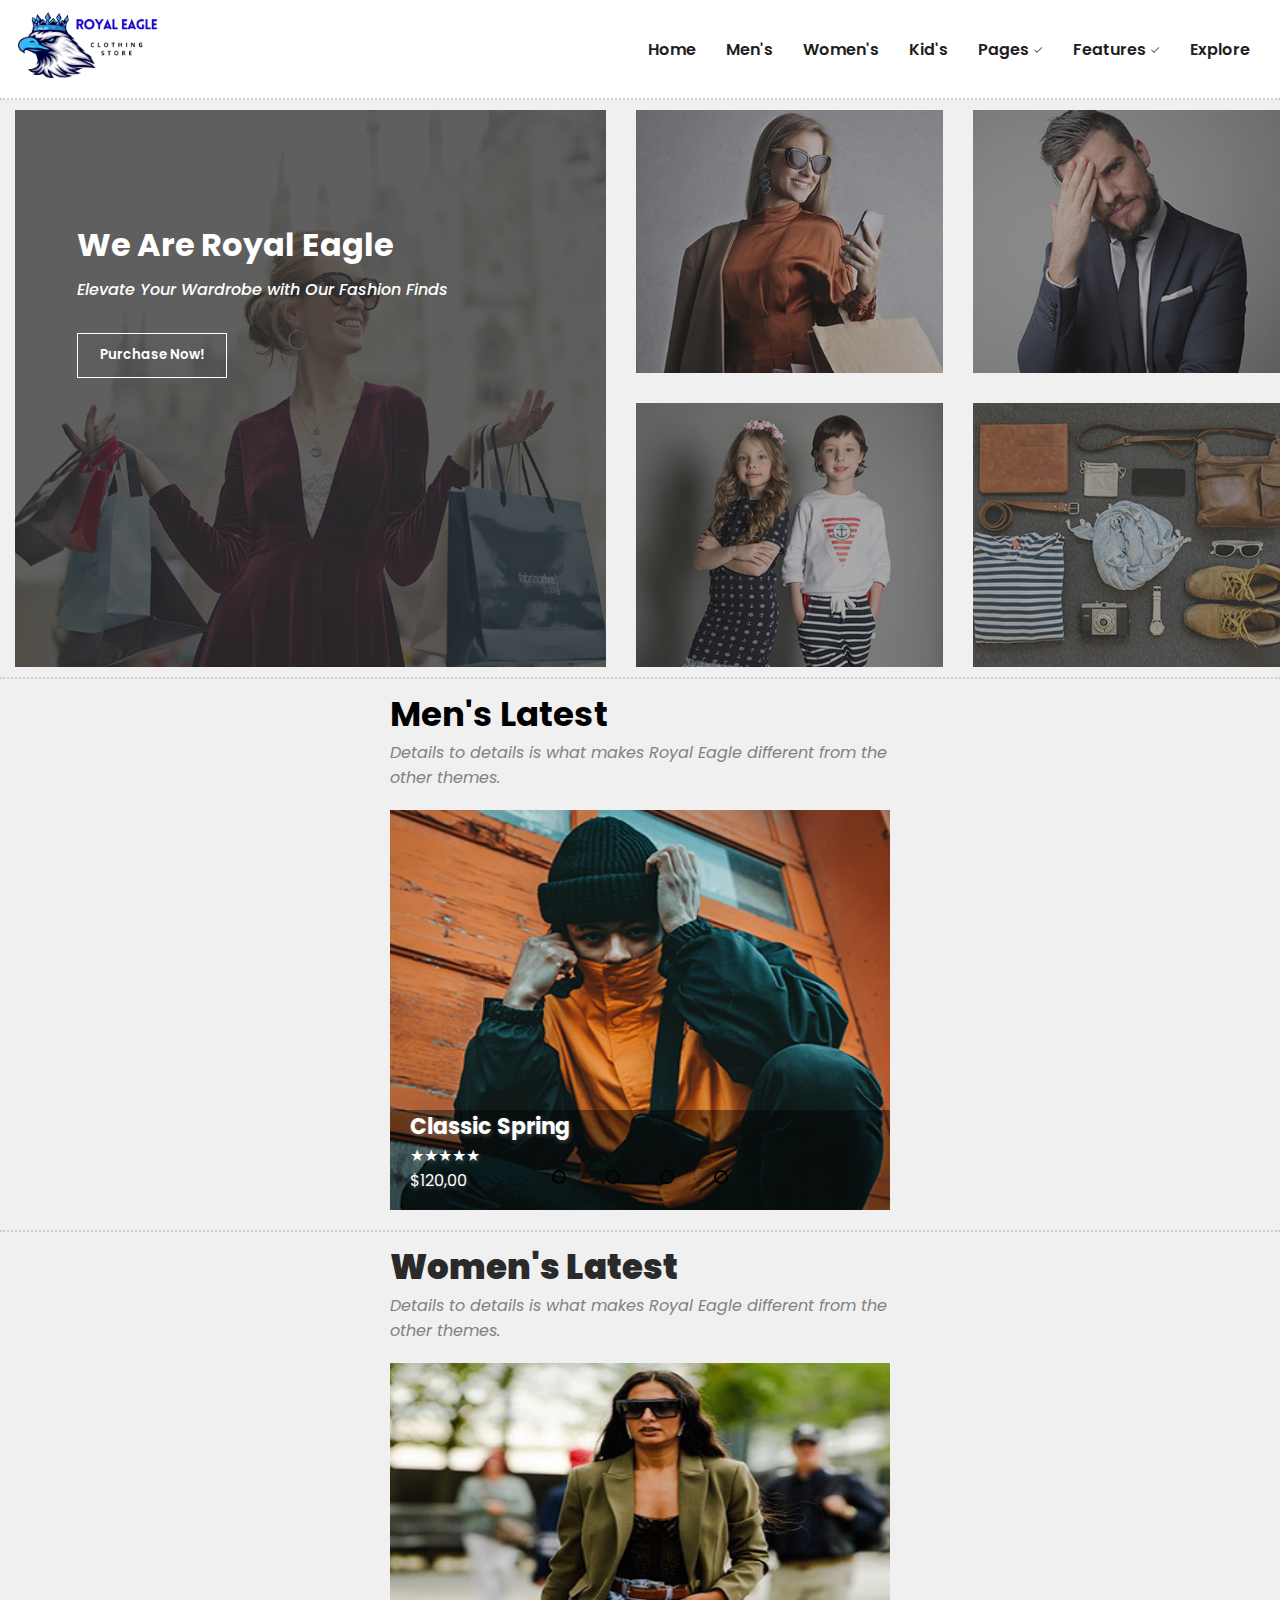
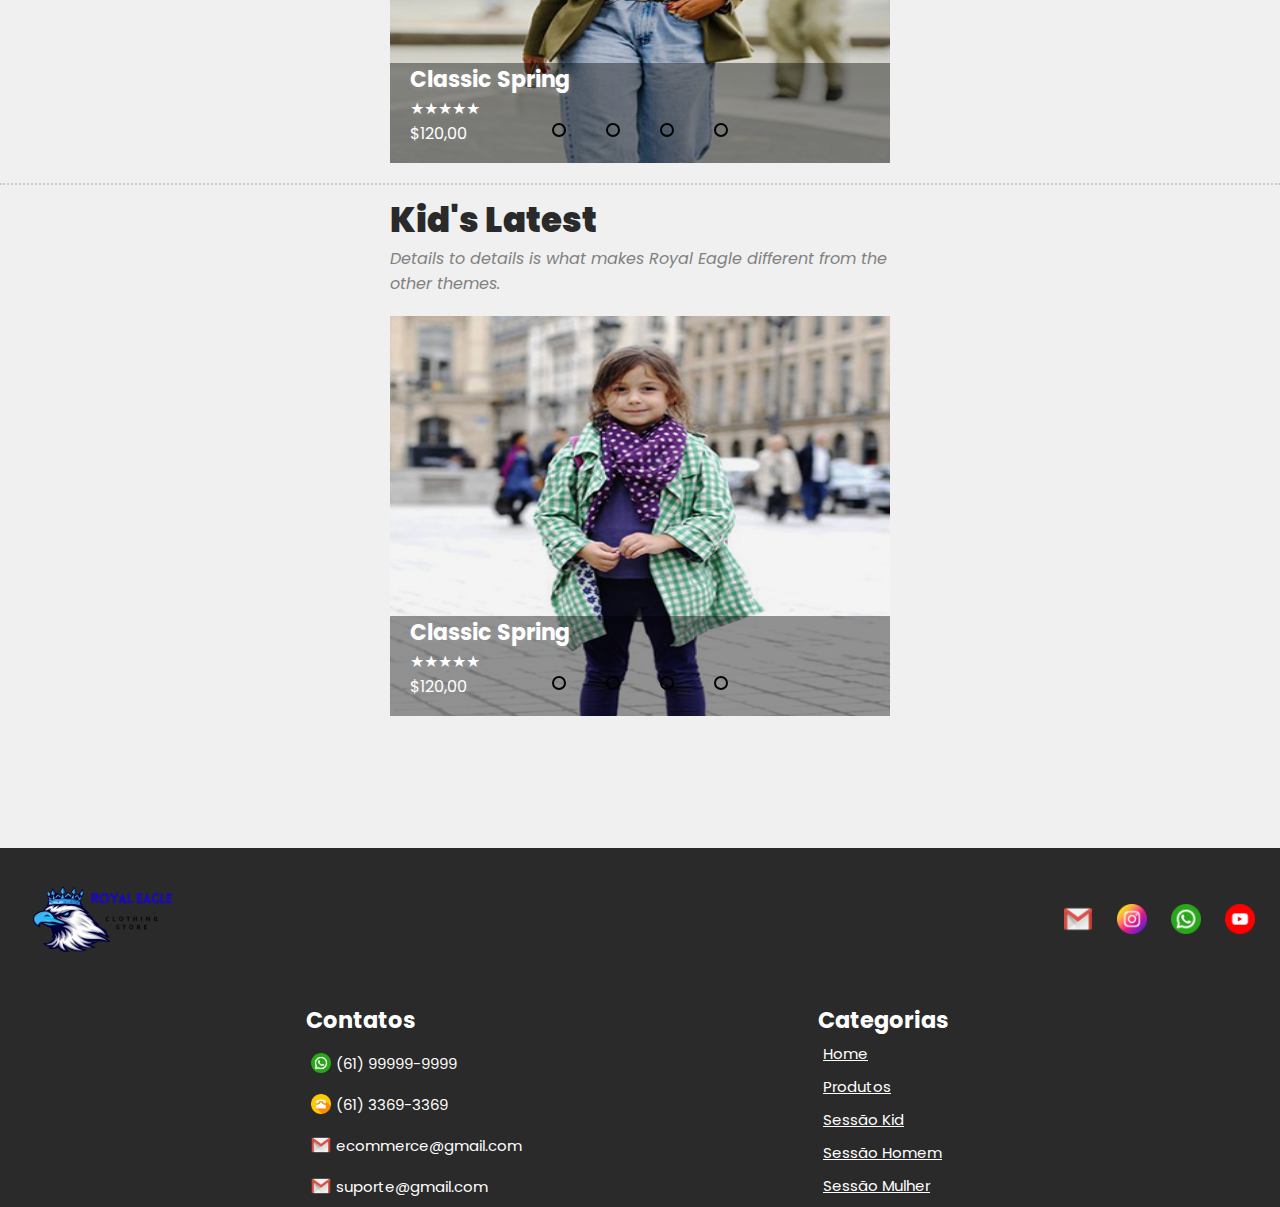
<file: index.html>
<!DOCTYPE html>
<html lang="pt-br">

<head>
    <meta charset="UTF-8">
    <meta name="viewport" content="width=device-width, initial-scale=1.0">
    <link rel="stylesheet" href="assets/style/style.css">
    <link rel="shortcut icon" href="assets/images/icons/favicon.png" type="image/x-icon">
    <title>Loja online</title>
</head>

<body>
    <!-- Cabeçalho -->
    <header>
        <nav>
            <a id="logo_aguia" href="index.html"><img src="assets/images/logo/Clothing Store (1).png"
                    alt="logo_aguia"></a>
            <div class="nav-principal">
                <ul>
                    <li class="dropdown"><a href="index.html">Home</a></li>
                    <li class="dropdown"><a href="produtos_homens.html">Men's</a></li>
                    <li class="dropdown"><a href="produtos_womans.html">Women's</a></li>
                    <li class="dropdown"><a href="produtos_kids.html">Kid's</a></li>
                    <li class="dropdown">
                        <a href="#">Pages <img src="assets/images/icons/verificar.png" id="mark"></a>
                        <div class="dropdown-menu">
                            <a href="#">About Us</a>
                            <a href="#">Products</a>
                            <a href="#">Single Product</a>
                            <a href="#">Contact Us</a>
                        </div>
                    </li>
                    <li class="dropdown">
                        <a href="#">Features <img src="assets/images/icons/verificar.png" id="mark"></a>
                        <div class="dropdown-menu">
                            <a href="#">Feature 1</a>
                            <a href="#">Feature 1</a>
                            <a href="#">Feature 1</a>
                            <a href="#">Template page 4</a>
                        </div>
                    </li>
                    <li class="dropdown"><a href="#">Explore</a></li>
                </ul>
            </div>

            <div class="mobile-icon">
                <button onclick="trocarIcon()"><img src="assets/images/icons/menu-hamburguer.png" alt=""
                        class="icon"></button>
            </div>
        </nav>

        <div class="mobile-menu">
            <ul>
                <li class="nav-item"><a href="index.html">Home</a></li>
                <li class="nav-item"><a href="#">Produtos</a></li>
                <li class="nav-item"><a href="produtos_homens.html">Men's</a></li>
                <li class="nav-item"><a href="produtos_womans.html">Women's</a></li>
                <li class="nav-item"><a href="produtos_kids.html">Kid's</a></li>
                <li class="nav-item"><a href="#">Explore</a></li>
            </ul>

        </div>
    </header>

    <!-- Seção principal -->
    <section class="section-fotos">
        <div class="container-fotos">
            <h1 id="titulo_foto1">We Are Royal Eagle</h1>
            <h3 id="titulo_foto_h3">Elevate Your Wardrobe with Our Fashion Finds</h3>
            <button id="botao"><a href="./produtos.html">Purchase Now!</a></button>
            <img src="assets/images/index/left-banner-image.jpg" class="foto_grande">
            <div class="fotos_pequenas">
                <img src="assets/images/index/baner-right-image-01.jpg" class="foto_pequena">
                <img src="assets/images/index/baner-right-image-02.jpg" class="foto_pequena">
                <img src="assets/images/index/baner-right-image-03.jpg" class="foto_pequena">
                <img src="assets/images/index/baner-right-image-04.jpg" class="foto_pequena">
            </div>
        </div>
    </section>

    <!-- Seção Men's -->
    <div id="linha"></div>

    <div id="title_man_container">
        <h2 id="man_title_sector">Men's Latest</h2>
        <span id="man_subtitle_sector">Details to details is what makes Royal Eagle different from the other
            themes.</span>
    </div>
    <div class="slider">
        <div class="slides">
            <input type="radio" name="radio-btn" id="radio1">
            <input type="radio" name="radio-btn" id="radio2">
            <input type="radio" name="radio-btn" id="radio3">
            <input type="radio" name="radio-btn" id="radio4">
            <div class="slide first">
                <img src="./assets/images/team-member-02.jpg" alt="">
                <div class="title_fotos_carrossel">
                    <h4>Classic Spring</h4>
                    <span>★★★★★</span>
                    <span>$120,00</span>
                </div>
            </div>
            <div class="slide ">
                <img src="./assets/images/men-02.jpg" alt="">
                <div class="title_fotos_carrossel">
                    <h4>Air Force 1 X</h4>
                    <span>★★★★★</span>
                    <span>$90,00</span>
                </div>
            </div>
            <div class="slide ">
                <img src="./assets/images/men-03.jpg" alt="">
                <div class="title_fotos_carrossel">
                    <h4>Love Nana '20</h4>
                    <span>★★★★★</span>
                    <span>$150,00</span>
                </div>
            </div>
            <div class="slide ">
                <img src="./assets/images/team-member-03.jpg" alt="">
                <div class="title_fotos_carrossel">
                    <h4>Love Nana '20</h4>
                    <span>★★★★★</span>
                    <span>$150,00</span>
                </div>
            </div>
            <div class="navigation-auto">
                <div class="auto-btn1"></div>
                <div class="auto-btn2"></div>
                <div class="auto-btn3"></div>
                <div class="auto-btn4"></div>
            </div>
        </div>

        <div class="manual-navigation">
            <label for="radio1" class="manual-btn"></label>
            <label for="radio2" class="manual-btn"></label>
            <label for="radio3" class="manual-btn"></label>
            <label for="radio4" class="manual-btn"></label>
        </div>
    </div>

    <!-- Seção Women's -->

    <div id="linha_m"></div>

    <div id="title_woman_container">
        <h2 id="woman_title_sector">Women's Latest</h2>
        <span id="woman_subtitle_sector">Details to details is what makes Royal Eagle different from the other
            themes.</span>
    </div>
    <div class="slider-m">
        <div class="slides-m">
            <input type="radio" name="mradio-btn" id="mradio1">
            <input type="radio" name="mradio-btn" id="mradio2">
            <input type="radio" name="mradio-btn" id="mradio3">
            <input type="radio" name="mradio-btn" id="mradio4">
            <div class="slide-m first-m">
                <img src="./assets/images/women-01.jpg" alt="">
                <div class="title_fotos_carrossel-m">
                    <h4>Classic Spring</h4>
                    <span>★★★★★</span>
                    <span>$120,00</span>
                </div>
            </div>
            <div class="slide-m ">
                <img src="./assets/images/women-02.jpg" alt="">
                <div class="title_fotos_carrossel-m">
                    <h4>Air Force 1 X</h4>
                    <span>★★★★★</span>
                    <span>$90,00</span>
                </div>
            </div>
            <div class="slide-m">
                <img src="./assets/images/women-03.jpg" alt="">
                <div class="title_fotos_carrossel-m">
                    <h4>Love Nana '20</h4>
                    <span>★★★★★</span>
                    <span>$150,00</span>
                </div>
            </div>
            <div class="slide-m">
                <img src="./assets/images/team-member-01.jpg" alt="">
                <div class="title_fotos_carrossel-m">
                    <h4>Love Nana '20</h4>
                    <span>★★★★★</span>
                    <span>$150,00</span>
                </div>
            </div>
            <div class="navigation-auto-m">
                <div class="auto-btn1-m"></div>
                <div class="auto-btn2-m"></div>
                <div class="auto-btn3-m"></div>
                <div class="auto-btn4-m"></div>
            </div>
        </div>

        <div class="manual-navigation-m">
            <label for="mradio1" class="manual-btn-m"></label>
            <label for="mradio2" class="manual-btn-m"></label>
            <label for="mradio3" class="manual-btn-m"></label>
            <label for="mradio4" class="manual-btn-m"></label>
        </div>
    </div>

    <!-- Seção Kid's -->

    <div id="linha_k"></div>

    <div id="title_kids_container">
        <h2 id="kids_title_sector">Kid's Latest</h2>
        <span id="kids_subtitle_sector">Details to details is what makes Royal Eagle different from the other
            themes.</span>
    </div>
    <div class="slider-k">
        <div class="slides-k">
            <input type="radio" name="kradio-btn" id="kradio1">
            <input type="radio" name="kradio-btn" id="kradio2">
            <input type="radio" name="kradio-btn" id="kradio3">
            <input type="radio" name="kradio-btn" id="kradio4">
            <div class="slide-k first-k">
                <img src="./assets/images/kid-01.jpg" alt="">
                <div class="title_fotos_carrossel-k">
                    <h4>Classic Spring</h4>
                    <span>★★★★★</span>
                    <span>$120,00</span>
                </div>
            </div>
            <div class="slide-k ">
                <img src="./assets/images/kid-02.jpg" alt="">
                <div class="title_fotos_carrossel-k">
                    <h4>Air Force 1 X</h4>
                    <span>★★★★★</span>
                    <span>$90,00</span>
                </div>
            </div>
            <div class="slide-k">
                <img src="./assets/images/kid-03.jpg" alt="">
                <div class="title_fotos_carrossel-k">
                    <h4>Love Nana '20</h4>
                    <span>★★★★★</span>
                    <span>$150,00</span>
                </div>
            </div>
            <div class="slide-k">
                <img src="./assets/images/kid-02.jpg" alt="">
                <div class="title_fotos_carrossel-k">
                    <h4>Love Nana '20</h4>
                    <span>★★★★★</span>
                    <span>$150,00</span>
                </div>
            </div>

            <div class="navigation-auto-k">
                <div class="auto-btn1-k"></div>
                <div class="auto-btn2-k"></div>
                <div class="auto-btn3-k"></div>
                <div class="auto-btn4-k"></div>
            </div>

        </div>

        <div class="manual-navigation-k">
            <label for="kradio1" class="manual-btn-k"></label>
            <label for="kradio2" class="manual-btn-k"></label>
            <label for="kradio3" class="manual-btn-k"></label>
            <label for="kradio4" class="manual-btn-k"></label>
        </div>
    </div>

    <div class="footer_container">
        <div class="row_footer">
            <div class="coluna1">
                <img src="./assets/images/logo/Clothing Store (1).png" alt="" class="logo_aguia_footer">
                <div class="icons_redondo">
                    <a href=""><img src="assets/images/icons/gmail.png" alt=""></a>
                    <a href=""><img src="assets/images/icons/instagram.png" alt=""></a>
                    <a href=""><img src="assets/images/icons/whatsappRedondo.png" alt=""></a>
                    <a href=""><img src="assets/images/icons/youtube.png" alt=""></a>
                </div>
            </div>
            <div class="coluna2">
                <div class="contatos">
                    <h2>Contatos</h2>
                    <p class="centralizar"><img src="assets/images/icons/whatsappRedondo.png" alt="">(61) 99999-9999</p>
                    <p class="centralizar"><img src="assets/images/icons/telefone-velho.png" alt="">(61) 3369-3369</p>
                    <p class="centralizar"><img src="assets/images/icons/gmail.png" alt="">ecommerce@gmail.com</p>
                    <p class="centralizar"><img src="assets/images/icons/gmail.png" alt="">suporte@gmail.com</p>
                </div>
                <div class="categotias">
                    <h2>Categorias</h2>
                    <a href="index.html">Home</a>
                    <a href="produtos.html">Produtos</a>
                    <a href="produtos_kids.html">Sessão Kid</a>
                    <a href="produtos_homens.html">Sessão Homem</a>
                    <a href="produtos_womans.html">Sessão Mulher</a>
                </div>
            </div>
        </div>
    </div>

    <script src="assets/script/script.js"></script>
    <script src="assets/script/icons.js"></script>
</body>

</html>
</file>
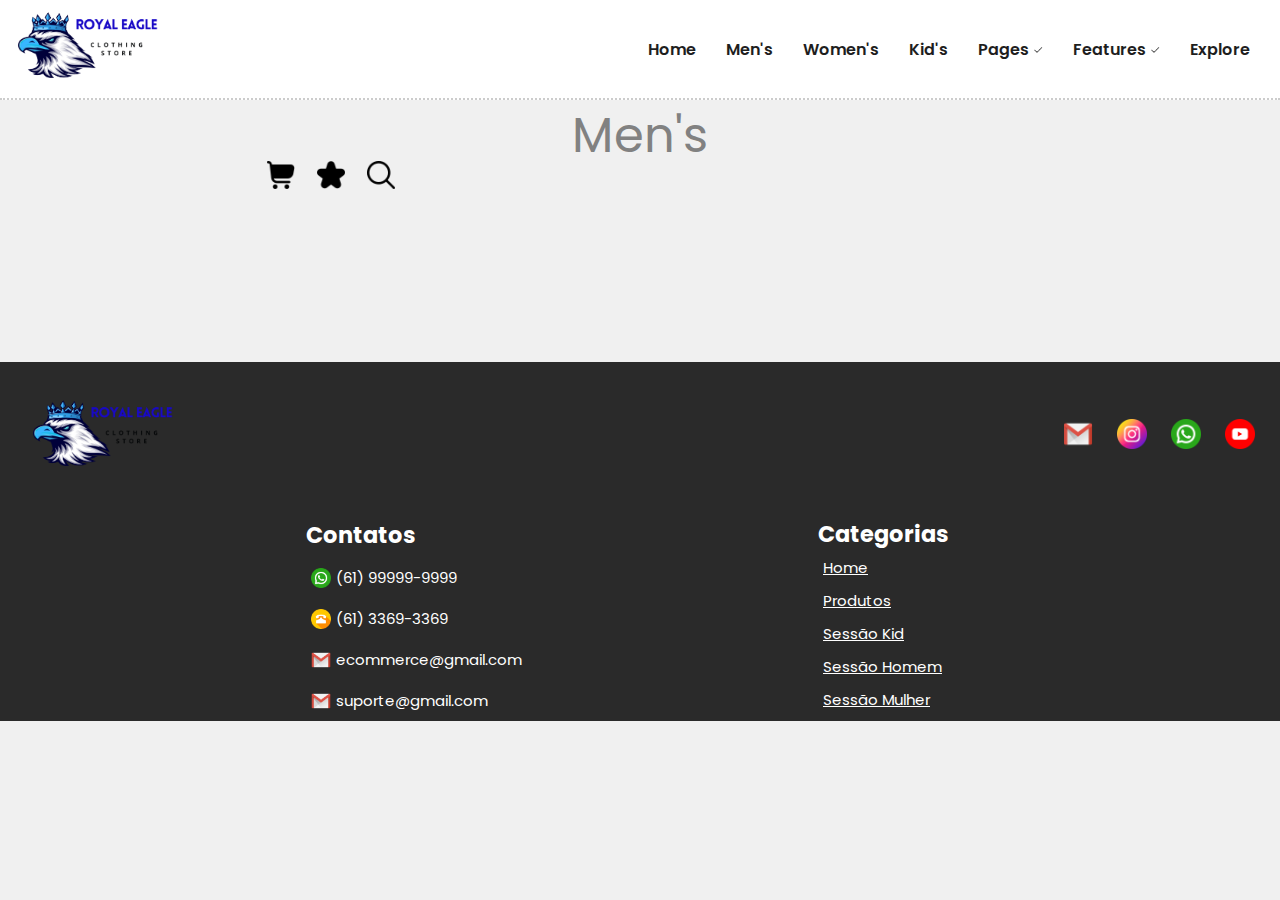
<file: produtos_homens.html>
<!DOCTYPE html>
<html lang="pt-br">

<head>
    <meta charset="UTF-8">
    <meta http-equiv="X-UA-Compatible" content="IE=edge">
    <meta name="viewport" content="width=device-width, initial-scale=1.0">
    <link rel="stylesheet" href="assets/style/style.css">
    <link rel="stylesheet" href="assets/style/produtos.css">
    <link rel="shortcut icon" href="assets/images/icons/favicon.png" type="image/x-icon">
    <title>Loja - produtos</title>
</head>

<body>
    <!-- Cabeçalho -->
    <header>
        <nav>
            <a id="logo_aguia" href="index.html"><img src="assets/images/logo/Clothing Store (1).png"
                    alt="logo_aguia"></a>
            <div class="nav-principal">
                <ul>
                    <li class="dropdown"><a href="index.html">Home</a></li>
                    <li class="dropdown"><a href="produtos_homens.html">Men's</a></li>
                    <li class="dropdown"><a href="produtos_womans.html">Women's</a></li>
                    <li class="dropdown"><a href="produtos_kids.html">Kid's</a></li>
                    <li class="dropdown">
                        <a href="#">Pages <img src="assets/images/icons/verificar.png" id="mark"></a>
                        <div class="dropdown-menu">
                            <a href="#">About Us</a>
                            <a href="produtos.html">Products</a>
                            <a href="#">Single Product</a>
                            <a href="#">Contact Us</a>
                        </div>
                    </li>
                    <li class="dropdown">
                        <a href="#">Features <img src="assets/images/icons/verificar.png" id="mark"></a>
                        <div class="dropdown-menu">
                            <a href="#">Feature 1</a>
                            <a href="#">Feature 1</a>
                            <a href="#">Feature 1</a>
                            <a href="#">Template page 4</a>
                        </div>
                    </li>
                    <li class="dropdown"><a href="#">Explore</a></li>
                </ul>
            </div>

            <div class="mobile-icon">
                <button onclick="trocarIcon()"><img src="assets/images/icons/menu-hamburguer.png" alt=""
                        class="icon"></button>
            </div>
        </nav>

        <div class="mobile-menu">
            <ul>
                <li class="nav-item"><a href="index.html">Home</a></li>
                <li class="nav-item"><a href="produtos.html">Produtos</a></li>
                <li class="nav-item"><a href="produtos_homens.html">Men's</a></li>
                <li class="nav-item"><a href="produtos_womans.html">Women's</a></li>
                <li class="nav-item"><a href="produtos_kids.html">Kid's</a></li>
                <li class="nav-item"><a href="#">Explore</a></li>
            </ul>

        </div>
    </header>

     <!-- botoes interativos -->
    
    <div class="div-icones" id="div-icones">
        <div class="icones" onclick="comprar()">
            <img src="assets/images/icons/shopping-cart1.png" alt="">
        </div>
        <div class="icones" onclick="favoritos()">
            <img src="assets/images/icons/estrela(1).png" alt="">
        </div>
        <div class="icones" onclick="procurar()">
            <img src="assets/images/icons/procurar.png" alt="">
        </div>
    </div>

    <main id="loja">

        <h1 id="homem">Men's</h1>

    </main>

    <div class="footer_container">
        <div class="row_footer">
            <div class="coluna1">
                <img src="./assets/images/logo/Clothing Store (1).png" alt="" class="logo_aguia_footer">
                <div class="icons_redondo">
                    <a href=""><img src="assets/images/icons/gmail.png" alt=""></a>
                    <a href=""><img src="assets/images/icons/instagram.png" alt=""></a>
                    <a href=""><img src="assets/images/icons/whatsappRedondo.png" alt=""></a>
                    <a href=""><img src="assets/images/icons/youtube.png" alt=""></a>
                </div>
            </div>
            <div class="coluna2">
                <div class="contatos">
                    <h2>Contatos</h2>
                    <p class="centralizar"><img src="assets/images/icons/whatsappRedondo.png" alt="">(61) 99999-9999</p>
                    <p class="centralizar"><img src="assets/images/icons/telefone-velho.png" alt="">(61) 3369-3369</p>
                    <p class="centralizar"><img src="assets/images/icons/gmail.png" alt="">ecommerce@gmail.com</p>
                    <p class="centralizar"><img src="assets/images/icons/gmail.png" alt="">suporte@gmail.com</p>
                </div>
                <div class="categotias">
                    <h2>Categorias</h2>
                    <a href="index.html">Home</a>
                    <a href="produtos.html">Produtos</a>
                    <a href="produtos_kids.html">Sessão Kid</a>
                    <a href="produtos_homens.html">Sessão Homem</a>
                    <a href="produtos_womans.html">Sessão Mulher</a>
                </div>
            </div>
        </div>
    </div>

    <script src="assets/script/produtoScript.js"></script>
    <script src="assets/script/icons.js"></script>
</body>

</html>
</file>
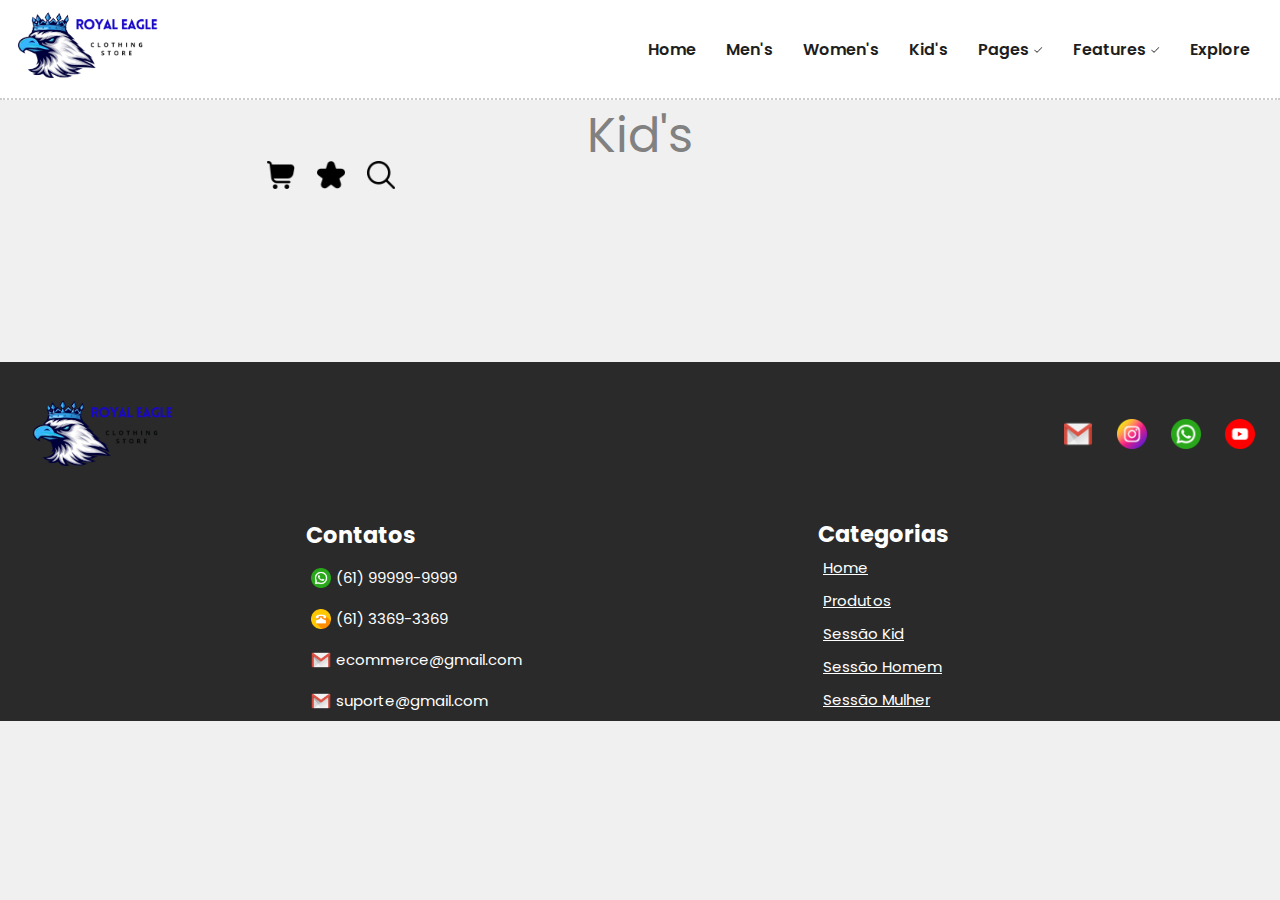
<file: produtos_kids.html>
<!DOCTYPE html>
<html lang="pt-br">

<head>
    <meta charset="UTF-8">
    <meta http-equiv="X-UA-Compatible" content="IE=edge">
    <meta name="viewport" content="width=device-width, initial-scale=1.0">
    <link rel="stylesheet" href="assets/style/style.css">
    <link rel="stylesheet" href="assets/style/produtos.css">
    <link rel="shortcut icon" href="assets/images/icons/favicon.png" type="image/x-icon">
    <title>Loja - produtos</title>
</head>

<body>
    <!-- Cabeçalho -->

    <header>
        <nav>
            <a id="logo_aguia" href="index.html"><img src="assets/images/logo/Clothing Store (1).png"
                    alt="logo_aguia"></a>
            <div class="nav-principal">
                <ul>
                    <li class="dropdown"><a href="index.html">Home</a></li>
                    <li class="dropdown"><a href="produtos_homens.html">Men's</a></li>
                    <li class="dropdown"><a href="produtos_womans.html">Women's</a></li>
                    <li class="dropdown"><a href="produtos_kids.html">Kid's</a></li>
                    <li class="dropdown">
                        <a href="#">Pages <img src="assets/images/icons/verificar.png" id="mark"></a>
                        <div class="dropdown-menu">
                            <a href="#">About Us</a>
                            <a href="produtos.html">Products</a>
                            <a href="#">Single Product</a>
                            <a href="#">Contact Us</a>
                        </div>
                    </li>
                    <li class="dropdown">
                        <a href="#">Features <img src="assets/images/icons/verificar.png" id="mark"></a>
                        <div class="dropdown-menu">
                            <a href="#">Feature 1</a>
                            <a href="#">Feature 1</a>
                            <a href="#">Feature 1</a>
                            <a href="#">Template page 4</a>
                        </div>
                    </li>
                    <li class="dropdown"><a href="#">Explore</a></li>
                </ul>
            </div>

            <div class="mobile-icon">
                <button onclick="trocarIcon()"><img src="assets/images/icons/menu-hamburguer.png" alt=""
                        class="icon"></button>
            </div>
        </nav>

        <div class="mobile-menu">
            <ul>
                <li class="nav-item"><a href="index.html">Home</a></li>
                <li class="nav-item"><a href="produtos.html">Produtos</a></li>
                <li class="nav-item"><a href="produtos_homens.html">Men's</a></li>
                <li class="nav-item"><a href="produtos_womans.html">Women's</a></li>
                <li class="nav-item"><a href="produtos_kids.html">Kid's</a></li>
                <li class="nav-item"><a href="#">Explore</a></li>
            </ul>

        </div>
    </header>

    <!-- botoes interativos -->

    <div class="div-icones" id="div-icones">
        <div class="icones" onclick="comprar()">
            <img src="assets/images/icons/shopping-cart1.png" alt="">
        </div>
        <div class="icones" onclick="favoritos()">
            <img src="assets/images/icons/estrela(1).png" alt="">
        </div>
        <div class="icones" onclick="procurar()">
            <img src="assets/images/icons/procurar.png" alt="">
        </div>
    </div>

    <main id="loja">

        <h1 id="kid">Kid's</h1>

    </main>

    <div class="footer_container">
        <div class="row_footer">
            <div class="coluna1">
                <img src="./assets/images/logo/Clothing Store (1).png" alt="" class="logo_aguia_footer">
                <div class="icons_redondo">
                    <a href=""><img src="assets/images/icons/gmail.png" alt=""></a>
                    <a href=""><img src="assets/images/icons/instagram.png" alt=""></a>
                    <a href=""><img src="assets/images/icons/whatsappRedondo.png" alt=""></a>
                    <a href=""><img src="assets/images/icons/youtube.png" alt=""></a>
                </div>
            </div>
            <div class="coluna2">
                <div class="contatos">
                    <h2>Contatos</h2>
                    <p class="centralizar"><img src="assets/images/icons/whatsappRedondo.png" alt="">(61) 99999-9999</p>
                    <p class="centralizar"><img src="assets/images/icons/telefone-velho.png" alt="">(61) 3369-3369</p>
                    <p class="centralizar"><img src="assets/images/icons/gmail.png" alt="">ecommerce@gmail.com</p>
                    <p class="centralizar"><img src="assets/images/icons/gmail.png" alt="">suporte@gmail.com</p>
                </div>
                <div class="categotias">
                    <h2>Categorias</h2>
                    <a href="index.html">Home</a>
                    <a href="produtos.html">Produtos</a>
                    <a href="produtos_kids.html">Sessão Kid</a>
                    <a href="produtos_homens.html">Sessão Homem</a>
                    <a href="produtos_womans.html">Sessão Mulher</a>
                </div>
            </div>
        </div>
    </div>

    <script src="assets/script/produtoScript.js"></script>
    <script src="assets/script/icons.js"></script>
</body>

</html>
</file>
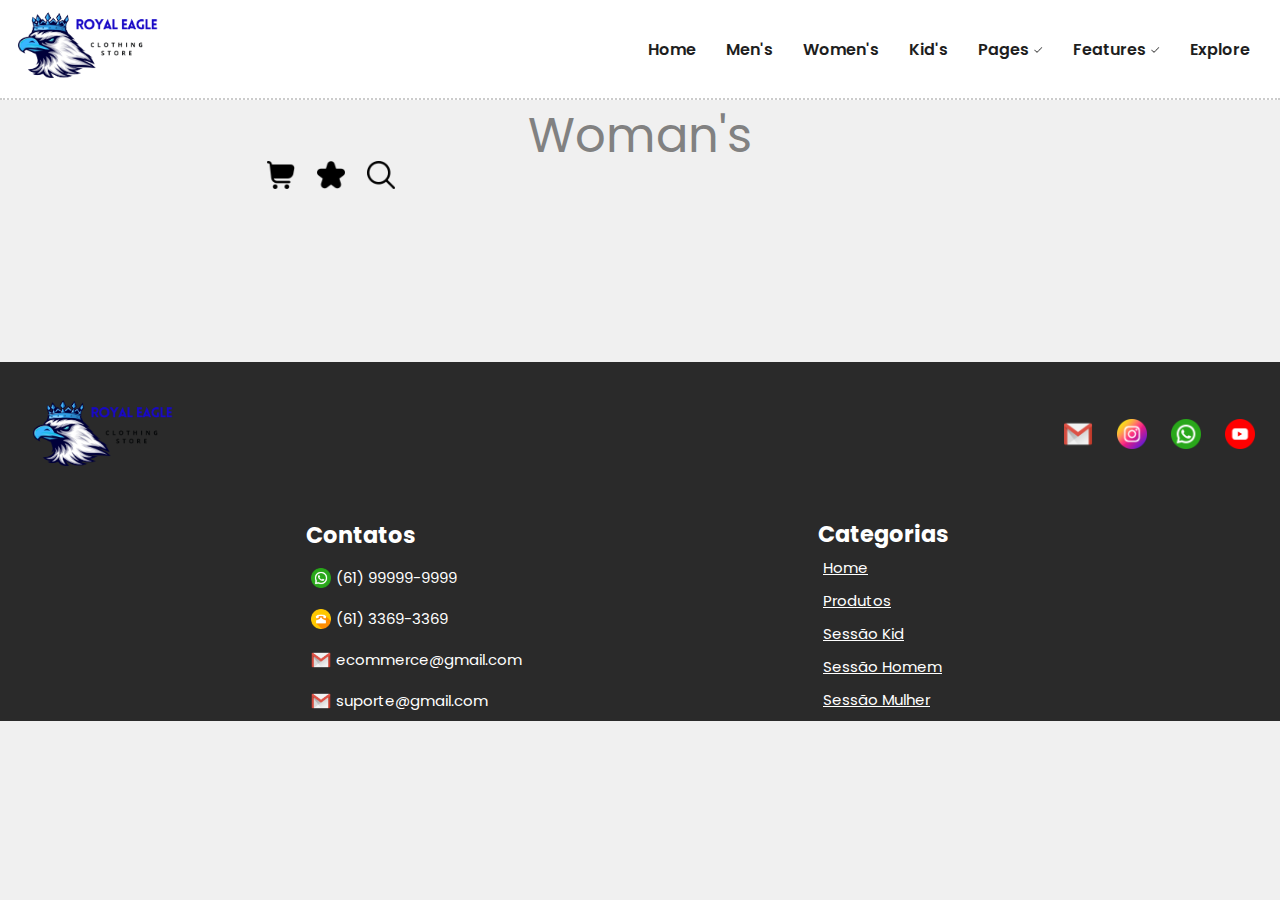
<file: produtos_womans.html>
<!DOCTYPE html>
<html lang="pt-br">

<head>
    <meta charset="UTF-8">
    <meta http-equiv="X-UA-Compatible" content="IE=edge">
    <meta name="viewport" content="width=device-width, initial-scale=1.0">
    <link rel="stylesheet" href="assets/style/style.css">
    <link rel="stylesheet" href="assets/style/produtos.css">
    <link rel="shortcut icon" href="assets/images/icons/favicon.png" type="image/x-icon">
    <title>Loja - produtos</title>
</head>

<body>
    <!-- Cabeçalho -->

    <header>
        <nav>
            <a id="logo_aguia" href="index.html"><img src="assets/images/logo/Clothing Store (1).png"
                    alt="logo_aguia"></a>
            <div class="nav-principal">
                <ul>
                    <li class="dropdown"><a href="index.html">Home</a></li>
                    <li class="dropdown"><a href="produtos_homens.html">Men's</a></li>
                    <li class="dropdown"><a href="produtos_womans.html">Women's</a></li>
                    <li class="dropdown"><a href="produtos_kids.html">Kid's</a></li>
                    <li class="dropdown">
                        <a href="#">Pages <img src="assets/images/icons/verificar.png" id="mark"></a>
                        <div class="dropdown-menu">
                            <a href="#">About Us</a>
                            <a href="produtos.html">Products</a>
                            <a href="#">Single Product</a>
                            <a href="#">Contact Us</a>
                        </div>
                    </li>
                    <li class="dropdown">
                        <a href="#">Features <img src="assets/images/icons/verificar.png" id="mark"></a>
                        <div class="dropdown-menu">
                            <a href="#">Feature 1</a>
                            <a href="#">Feature 1</a>
                            <a href="#">Feature 1</a>
                            <a href="#">Template page 4</a>
                        </div>
                    </li>
                    <li class="dropdown"><a href="#">Explore</a></li>
                </ul>
            </div>

            <div class="mobile-icon">
                <button onclick="trocarIcon()"><img src="assets/images/icons/menu-hamburguer.png" alt=""
                        class="icon"></button>
            </div>
        </nav>

        <div class="mobile-menu">
            <ul>
                <li class="nav-item"><a href="index.html">Home</a></li>
                <li class="nav-item"><a href="produtos.html">Produtos</a></li>
                <li class="nav-item"><a href="produtos_homens.html">Men's</a></li>
                <li class="nav-item"><a href="produtos_womans.html">Women's</a></li>
                <li class="nav-item"><a href="produtos_kids.html">Kid's</a></li>
                <li class="nav-item"><a href="#">Explore</a></li>
            </ul>

        </div>
    </header>

    <!-- botoes interativos -->

    <div class="div-icones" id="div-icones">
        <div class="icones" onclick="comprar()">
            <img src="assets/images/icons/shopping-cart1.png" alt="">
        </div>
        <div class="icones" onclick="favoritos()">
            <img src="assets/images/icons/estrela(1).png" alt="">
        </div>
        <div class="icones" onclick="procurar()">
            <img src="assets/images/icons/procurar.png" alt="">
        </div>
    </div>

    <main id="loja">

        <h1 id="mulher">Woman's</h1>

    </main>

    <div class="footer_container">
        <div class="row_footer">
            <div class="coluna1">
                <img src="./assets/images/logo/Clothing Store (1).png" alt="" class="logo_aguia_footer">
                <div class="icons_redondo">
                    <a href=""><img src="assets/images/icons/gmail.png" alt=""></a>
                    <a href=""><img src="assets/images/icons/instagram.png" alt=""></a>
                    <a href=""><img src="assets/images/icons/whatsappRedondo.png" alt=""></a>
                    <a href=""><img src="assets/images/icons/youtube.png" alt=""></a>
                </div>
            </div>
            <div class="coluna2">
                <div class="contatos">
                    <h2>Contatos</h2>
                    <p class="centralizar"><img src="assets/images/icons/whatsappRedondo.png" alt="">(61) 99999-9999</p>
                    <p class="centralizar"><img src="assets/images/icons/telefone-velho.png" alt="">(61) 3369-3369</p>
                    <p class="centralizar"><img src="assets/images/icons/gmail.png" alt="">ecommerce@gmail.com</p>
                    <p class="centralizar"><img src="assets/images/icons/gmail.png" alt="">suporte@gmail.com</p>
                </div>
                <div class="categotias">
                    <h2>Categorias</h2>
                    <a href="index.html">Home</a>
                    <a href="produtos.html">Produtos</a>
                    <a href="produtos_kids.html">Sessão Kid</a>
                    <a href="produtos_homens.html">Sessão Homem</a>
                    <a href="produtos_womans.html">Sessão Mulher</a>
                </div>
            </div>
        </div>
    </div>

    <script src="assets/script/produtoScript.js"></script>
    <script src="assets/script/icons.js"></script>
</body>

</html>
</file>
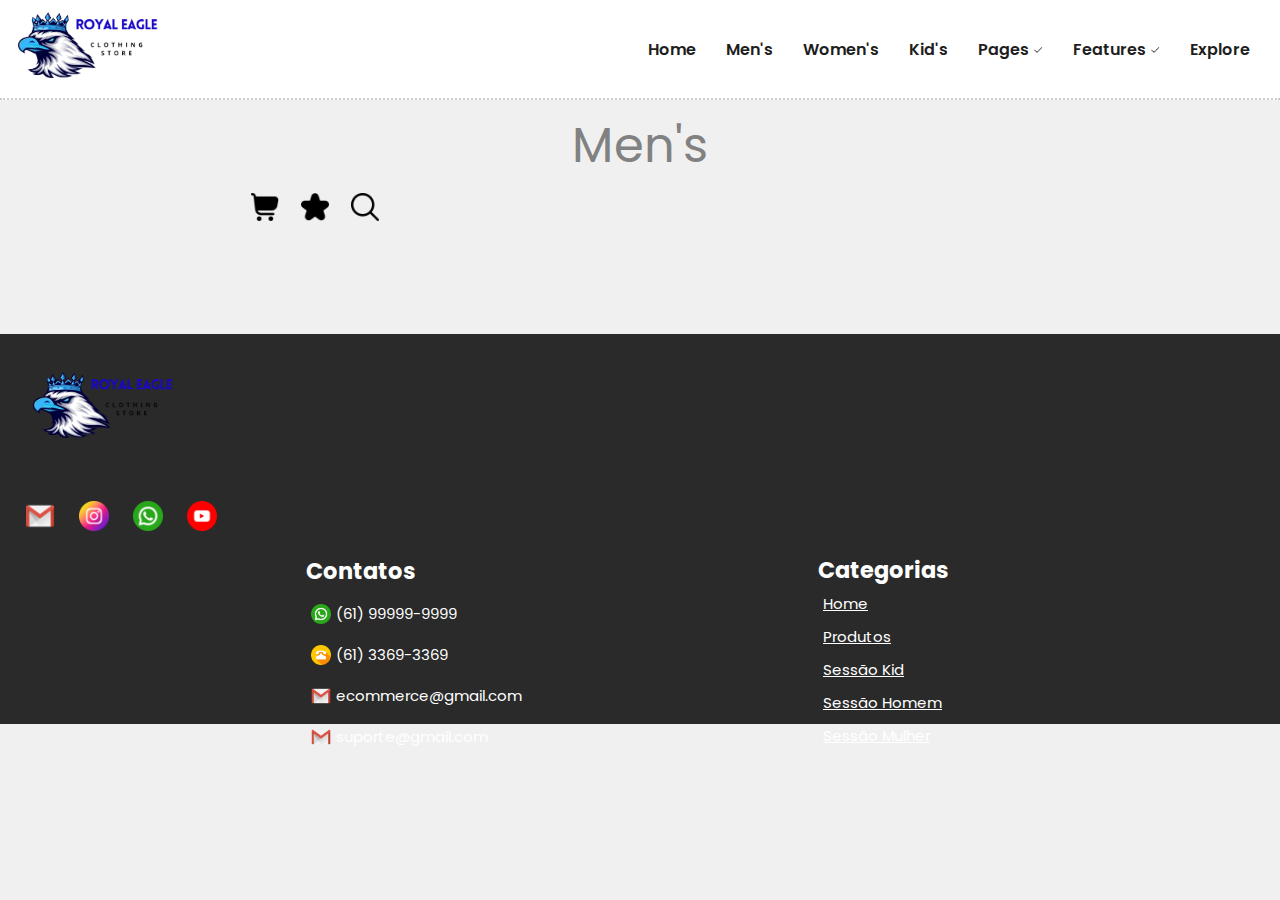
<file: pi-front/produtos_homens.html>
<!DOCTYPE html>
<html lang="pt-br">

<head>
    <meta charset="UTF-8">
    <meta http-equiv="X-UA-Compatible" content="IE=edge">
    <meta name="viewport" content="width=device-width, initial-scale=1.0">
    <link rel="stylesheet" href="assets/style/style.css">
    <link rel="stylesheet" href="assets/style/produtos.css">
    <link rel="shortcut icon" href="assets/images/icons/favicon.png" type="image/x-icon">
    <title>Loja - produtos</title>
</head>

<body>
    <!-- Cabeçalho -->
    <header>
        <nav>
            <a id="logo_aguia" href="index.html"><img src="assets/images/logo/Clothing Store (1).png"
                    alt="logo_aguia"></a>
            <div class="nav-principal">
                <ul>
                    <li class="dropdown"><a href="index.html">Home</a></li>
                    <li class="dropdown"><a href="produtos_homens.html">Men's</a></li>
                    <li class="dropdown"><a href="produtos_womans.html">Women's</a></li>
                    <li class="dropdown"><a href="produtos_kids.html">Kid's</a></li>
                    <li class="dropdown">
                        <a href="#">Pages <img src="assets/images/icons/verificar.png" id="mark"></a>
                        <div class="dropdown-menu">
                            <a href="#">About Us</a>
                            <a href="produtos.html">Products</a>
                            <a href="#">Single Product</a>
                            <a href="#">Contact Us</a>
                        </div>
                    </li>
                    <li class="dropdown">
                        <a href="#">Features <img src="assets/images/icons/verificar.png" id="mark"></a>
                        <div class="dropdown-menu">
                            <a href="#">Feature 1</a>
                            <a href="#">Feature 1</a>
                            <a href="#">Feature 1</a>
                            <a href="#">Template page 4</a>
                        </div>
                    </li>
                    <li class="dropdown"><a href="#">Explore</a></li>
                </ul>
            </div>

            <div class="mobile-icon">
                <button onclick="trocarIcon()"><img src="assets/images/icons/menu-hamburguer.png" alt=""
                        class="icon"></button>
            </div>
        </nav>

        <div class="mobile-menu">
            <ul>
                <li class="nav-item"><a href="index.html">Home</a></li>
                <li class="nav-item"><a href="produtos.html">Produtos</a></li>
                <li class="nav-item"><a href="produtos_homens.html">Men's</a></li>
                <li class="nav-item"><a href="produtos_womans.html">Women's</a></li>
                <li class="nav-item"><a href="produtos_kids.html">Kid's</a></li>
                <li class="nav-item"><a href="#">Explore</a></li>
            </ul>

        </div>
    </header>

    <main id="loja">

        <h1 id="homem">Men's</h1>
        
        <!-- botoes interativos -->

        <div class="div-icones" id="div-icones">
            <div class="icones" onclick="comprar()">
                <img src="assets/images/icons/shopping-cart1.png" alt="">
            </div>
            <div class="icones" onclick="favoritos()">
                <img src="assets/images/icons/estrela(1).png" alt="">
            </div>
            <div class="icones" onclick="procurar()">
                <img src="assets/images/icons/procurar.png" alt="">
            </div>
        </div>
    </main>

    <div class="footer_container">
        <div class="row_footer">
            <div class="coluna1">
                <img src="./assets/images/logo/Clothing Store (1).png" alt="" class="logo_aguia_footer">
                <div class="icons_redondo">
                    <a href=""><img src="assets/images/icons/gmail.png" alt=""></a>
                    <a href=""><img src="assets/images/icons/instagram.png" alt=""></a>
                    <a href=""><img src="assets/images/icons/whatsappRedondo.png" alt=""></a>
                    <a href=""><img src="assets/images/icons/youtube.png" alt=""></a>
                </div>
            </div>
            <div class="coluna2">
                <div class="contatos">
                    <h2>Contatos</h2>
                    <p class="centralizar"><img src="assets/images/icons/whatsappRedondo.png" alt="">(61) 99999-9999</p>
                    <p class="centralizar"><img src="assets/images/icons/telefone-velho.png" alt="">(61) 3369-3369</p>
                    <p class="centralizar"><img src="assets/images/icons/gmail.png" alt="">ecommerce@gmail.com</p>
                    <p class="centralizar"><img src="assets/images/icons/gmail.png" alt="">suporte@gmail.com</p>
                </div>
                <div class="categotias">
                    <h2>Categorias</h2>
                    <a href="index.html">Home</a>
                    <a href="produtos.html">Produtos</a>
                    <a href="produtos_kids.html">Sessão Kid</a>
                    <a href="produtos_homens.html">Sessão Homem</a>
                    <a href="produtos_womans.html">Sessão Mulher</a>
                </div>
            </div>
        </div>
    </div>

    <script src="assets/script/produtoScript.js"></script>
    <script src="assets/script/icons.js"></script>
</body>

</html>
</file>
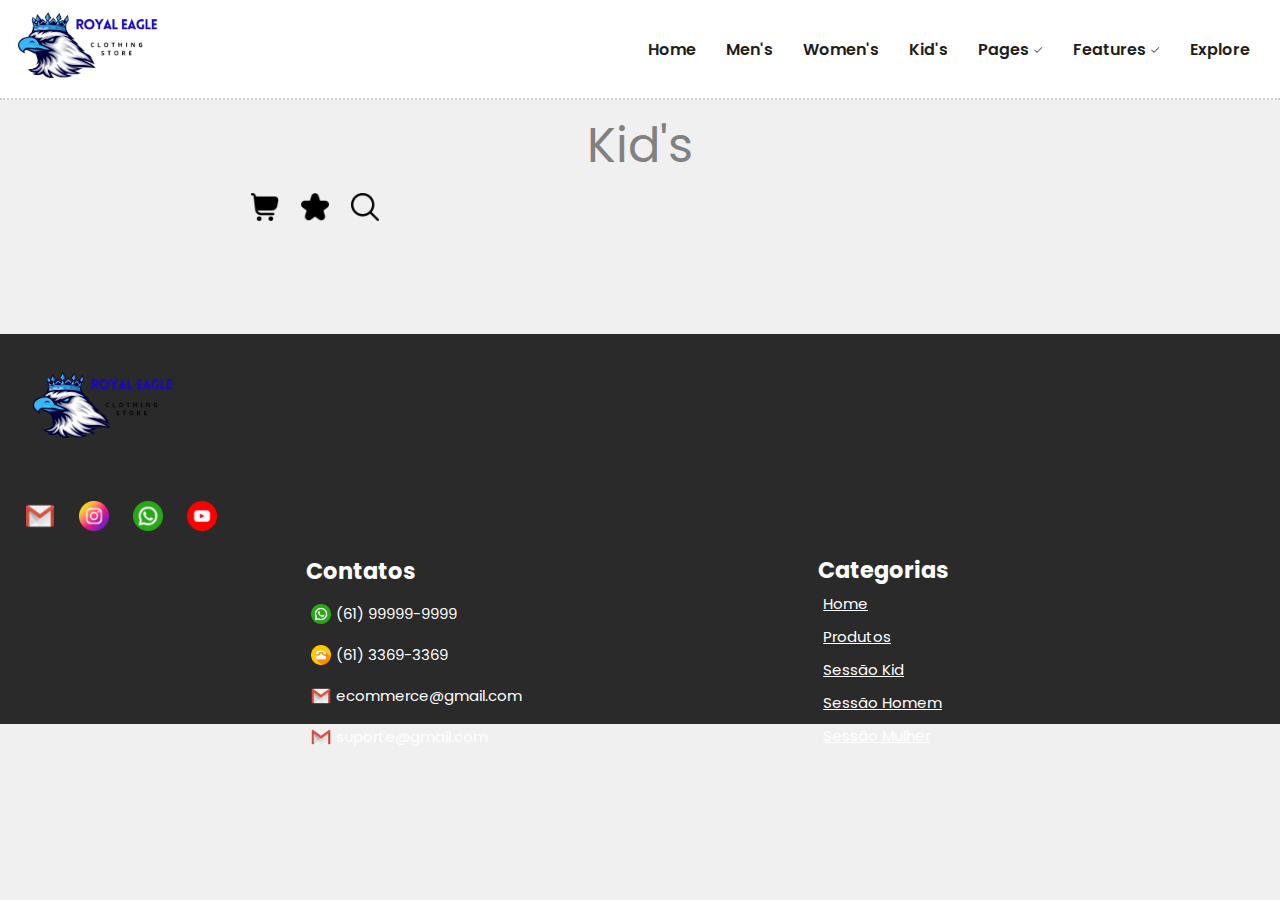
<file: pi-front/produtos_kids.html>
<!DOCTYPE html>
<html lang="pt-br">

<head>
    <meta charset="UTF-8">
    <meta http-equiv="X-UA-Compatible" content="IE=edge">
    <meta name="viewport" content="width=device-width, initial-scale=1.0">
    <link rel="stylesheet" href="assets/style/style.css">
    <link rel="stylesheet" href="assets/style/produtos.css">
    <link rel="shortcut icon" href="assets/images/icons/favicon.png" type="image/x-icon">
    <title>Loja - produtos</title>
</head>

<body>
    <!-- Cabeçalho -->

    <header>
        <nav>
            <a id="logo_aguia" href="index.html"><img src="assets/images/logo/Clothing Store (1).png"
                    alt="logo_aguia"></a>
            <div class="nav-principal">
                <ul>
                    <li class="dropdown"><a href="index.html">Home</a></li>
                    <li class="dropdown"><a href="produtos_homens.html">Men's</a></li>
                    <li class="dropdown"><a href="produtos_womans.html">Women's</a></li>
                    <li class="dropdown"><a href="produtos_kids.html">Kid's</a></li>
                    <li class="dropdown">
                        <a href="#">Pages <img src="assets/images/icons/verificar.png" id="mark"></a>
                        <div class="dropdown-menu">
                            <a href="#">About Us</a>
                            <a href="produtos.html">Products</a>
                            <a href="#">Single Product</a>
                            <a href="#">Contact Us</a>
                        </div>
                    </li>
                    <li class="dropdown">
                        <a href="#">Features <img src="assets/images/icons/verificar.png" id="mark"></a>
                        <div class="dropdown-menu">
                            <a href="#">Feature 1</a>
                            <a href="#">Feature 1</a>
                            <a href="#">Feature 1</a>
                            <a href="#">Template page 4</a>
                        </div>
                    </li>
                    <li class="dropdown"><a href="#">Explore</a></li>
                </ul>
            </div>

            <div class="mobile-icon">
                <button onclick="trocarIcon()"><img src="assets/images/icons/menu-hamburguer.png" alt=""
                        class="icon"></button>
            </div>
        </nav>

        <div class="mobile-menu">
            <ul>
                <li class="nav-item"><a href="index.html">Home</a></li>
                <li class="nav-item"><a href="produtos.html">Produtos</a></li>
                <li class="nav-item"><a href="produtos_homens.html">Men's</a></li>
                <li class="nav-item"><a href="produtos_womans.html">Women's</a></li>
                <li class="nav-item"><a href="produtos_kids.html">Kid's</a></li>
                <li class="nav-item"><a href="#">Explore</a></li>
            </ul>

        </div>
    </header>

    <main id="loja">

        <h1 id="kid">Kid's</h1>

        <!-- botoes interativos -->

        <div class="div-icones" id="div-icones">
            <div class="icones" onclick="comprar()">
                <img src="assets/images/icons/shopping-cart1.png" alt="">
            </div>
            <div class="icones" onclick="favoritos()">
                <img src="assets/images/icons/estrela(1).png" alt="">
            </div>
            <div class="icones" onclick="procurar()">
                <img src="assets/images/icons/procurar.png" alt="">
            </div>
        </div>

    </main>

    <div class="footer_container">
        <div class="row_footer">
            <div class="coluna1">
                <img src="./assets/images/logo/Clothing Store (1).png" alt="" class="logo_aguia_footer">
                <div class="icons_redondo">
                    <a href=""><img src="assets/images/icons/gmail.png" alt=""></a>
                    <a href=""><img src="assets/images/icons/instagram.png" alt=""></a>
                    <a href=""><img src="assets/images/icons/whatsappRedondo.png" alt=""></a>
                    <a href=""><img src="assets/images/icons/youtube.png" alt=""></a>
                </div>
            </div>
            <div class="coluna2">
                <div class="contatos">
                    <h2>Contatos</h2>
                    <p class="centralizar"><img src="assets/images/icons/whatsappRedondo.png" alt="">(61) 99999-9999</p>
                    <p class="centralizar"><img src="assets/images/icons/telefone-velho.png" alt="">(61) 3369-3369</p>
                    <p class="centralizar"><img src="assets/images/icons/gmail.png" alt="">ecommerce@gmail.com</p>
                    <p class="centralizar"><img src="assets/images/icons/gmail.png" alt="">suporte@gmail.com</p>
                </div>
                <div class="categotias">
                    <h2>Categorias</h2>
                    <a href="index.html">Home</a>
                    <a href="produtos.html">Produtos</a>
                    <a href="produtos_kids.html">Sessão Kid</a>
                    <a href="produtos_homens.html">Sessão Homem</a>
                    <a href="produtos_womans.html">Sessão Mulher</a>
                </div>
            </div>
        </div>
    </div>

    <script src="assets/script/produtoScript.js"></script>
    <script src="assets/script/icons.js"></script>
</body>

</html>
</file>
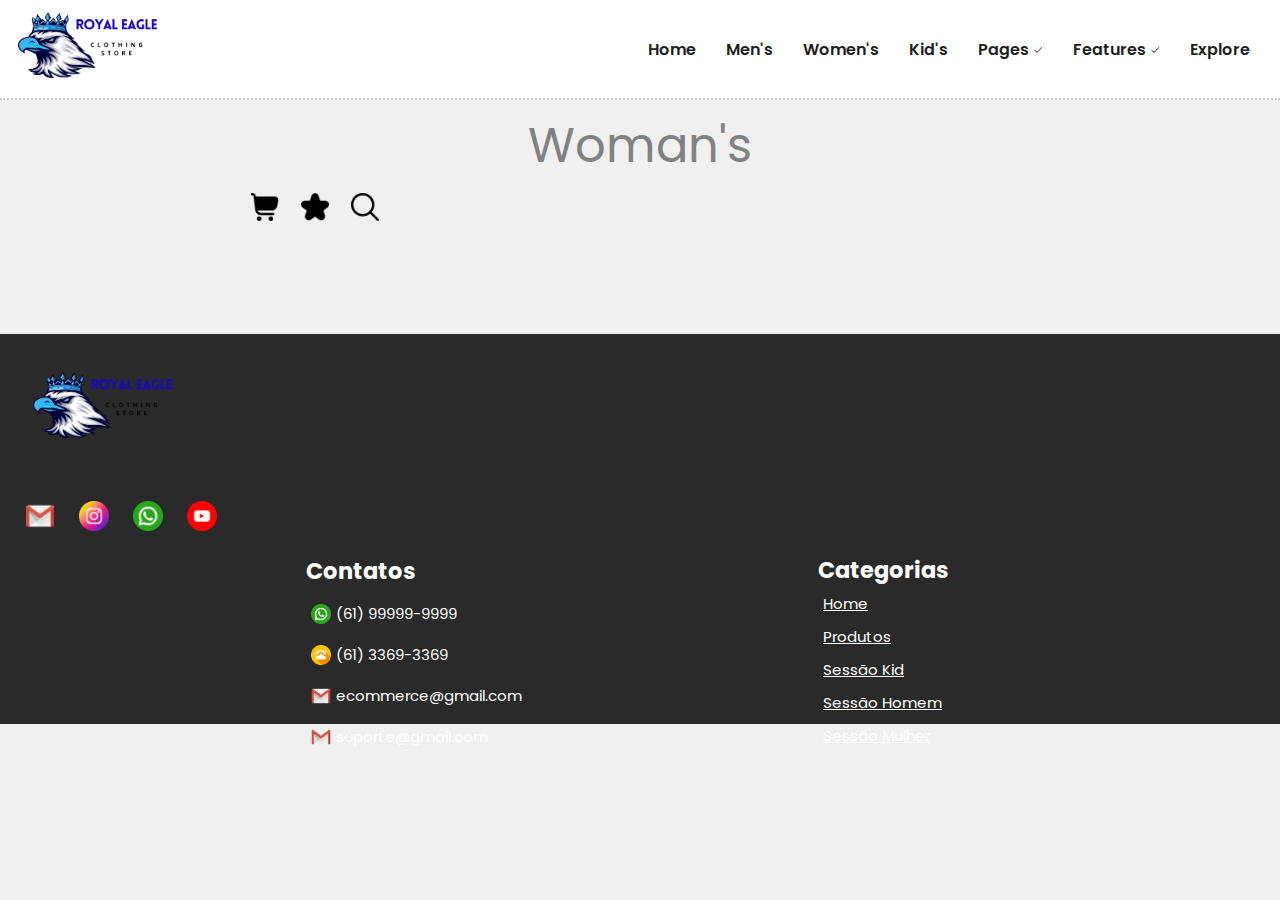
<file: pi-front/produtos_womans.html>
<!DOCTYPE html>
<html lang="pt-br">

<head>
    <meta charset="UTF-8">
    <meta http-equiv="X-UA-Compatible" content="IE=edge">
    <meta name="viewport" content="width=device-width, initial-scale=1.0">
    <link rel="stylesheet" href="assets/style/style.css">
    <link rel="stylesheet" href="assets/style/produtos.css">
    <link rel="shortcut icon" href="assets/images/icons/favicon.png" type="image/x-icon">
    <title>Loja - produtos</title>
</head>

<body>
    <!-- Cabeçalho -->

    <header>
        <nav>
            <a id="logo_aguia" href="index.html"><img src="assets/images/logo/Clothing Store (1).png"
                    alt="logo_aguia"></a>
            <div class="nav-principal">
                <ul>
                    <li class="dropdown"><a href="index.html">Home</a></li>
                    <li class="dropdown"><a href="produtos_homens.html">Men's</a></li>
                    <li class="dropdown"><a href="produtos_womans.html">Women's</a></li>
                    <li class="dropdown"><a href="produtos_kids.html">Kid's</a></li>
                    <li class="dropdown">
                        <a href="#">Pages <img src="assets/images/icons/verificar.png" id="mark"></a>
                        <div class="dropdown-menu">
                            <a href="#">About Us</a>
                            <a href="produtos.html">Products</a>
                            <a href="#">Single Product</a>
                            <a href="#">Contact Us</a>
                        </div>
                    </li>
                    <li class="dropdown">
                        <a href="#">Features <img src="assets/images/icons/verificar.png" id="mark"></a>
                        <div class="dropdown-menu">
                            <a href="#">Feature 1</a>
                            <a href="#">Feature 1</a>
                            <a href="#">Feature 1</a>
                            <a href="#">Template page 4</a>
                        </div>
                    </li>
                    <li class="dropdown"><a href="#">Explore</a></li>
                </ul>
            </div>

            <div class="mobile-icon">
                <button onclick="trocarIcon()"><img src="assets/images/icons/menu-hamburguer.png" alt=""
                        class="icon"></button>
            </div>
        </nav>

        <div class="mobile-menu">
            <ul>
                <li class="nav-item"><a href="index.html">Home</a></li>
                <li class="nav-item"><a href="produtos.html">Produtos</a></li>
                <li class="nav-item"><a href="produtos_homens.html">Men's</a></li>
                <li class="nav-item"><a href="produtos_womans.html">Women's</a></li>
                <li class="nav-item"><a href="produtos_kids.html">Kid's</a></li>
                <li class="nav-item"><a href="#">Explore</a></li>
            </ul>

        </div>
    </header>

    <main id="loja">

        <h1 id="mulher">Woman's</h1>

        <!-- botoes interativos -->

        <div class="div-icones" id="div-icones">
            <div class="icones" onclick="comprar()">
                <img src="assets/images/icons/shopping-cart1.png" alt="">
            </div>
            <div class="icones" onclick="favoritos()">
                <img src="assets/images/icons/estrela(1).png" alt="">
            </div>
            <div class="icones" onclick="procurar()">
                <img src="assets/images/icons/procurar.png" alt="">
            </div>
        </div>

    </main>

    <div class="footer_container">
        <div class="row_footer">
            <div class="coluna1">
                <img src="./assets/images/logo/Clothing Store (1).png" alt="" class="logo_aguia_footer">
                <div class="icons_redondo">
                    <a href=""><img src="assets/images/icons/gmail.png" alt=""></a>
                    <a href=""><img src="assets/images/icons/instagram.png" alt=""></a>
                    <a href=""><img src="assets/images/icons/whatsappRedondo.png" alt=""></a>
                    <a href=""><img src="assets/images/icons/youtube.png" alt=""></a>
                </div>
            </div>
            <div class="coluna2">
                <div class="contatos">
                    <h2>Contatos</h2>
                    <p class="centralizar"><img src="assets/images/icons/whatsappRedondo.png" alt="">(61) 99999-9999</p>
                    <p class="centralizar"><img src="assets/images/icons/telefone-velho.png" alt="">(61) 3369-3369</p>
                    <p class="centralizar"><img src="assets/images/icons/gmail.png" alt="">ecommerce@gmail.com</p>
                    <p class="centralizar"><img src="assets/images/icons/gmail.png" alt="">suporte@gmail.com</p>
                </div>
                <div class="categotias">
                    <h2>Categorias</h2>
                    <a href="index.html">Home</a>
                    <a href="produtos.html">Produtos</a>
                    <a href="produtos_kids.html">Sessão Kid</a>
                    <a href="produtos_homens.html">Sessão Homem</a>
                    <a href="produtos_womans.html">Sessão Mulher</a>
                </div>
            </div>
        </div>
    </div>

    <script src="assets/script/produtoScript.js"></script>
    <script src="assets/script/icons.js"></script>
</body>

</html>
</file>
<file: assets/style/style.css>
@import url('https://fonts.googleapis.com/css2?family=Poppins:wght@100;400;600&display=swap');

* {
    margin: 0;
    padding: 0;
    box-sizing: border-box;
    font-family: 'Poppins', sans-serif;
}

body {
    background-color: #f0f0f0;
    overflow-x: hidden;
}

nav {
    width: 100%;
    height: 100px;
    display: flex;
    justify-content: space-between;
    align-items: center;
    background-color: #ffffff;
    border-bottom: 2px dotted #ccc;
    position: fixed;
    z-index: 1;
}

#logo_aguia {
    display: flex;
    width: 180px;
    height: 180px;
    padding: 15px;
}

nav ul {
    margin-right: 15px;
    display: flex;
    list-style: none;
}

nav li {
    display: inline-block;
}

nav li a {
    display: inline-block;
    color: #1e1e1e;
    text-decoration: none;
    padding: 15px;
    font-weight: 600;
}

nav li a:hover {
    background-color: rgb(255, 255, 255);
    color: rgb(129, 129, 129);
    transition: 0.4s;
}

.dropdown-menu {
    position: absolute;
    background-color: rgb(238, 238, 238);
    display: none;
    transition: transform 0.5s ease;
}

.dropdown-menu a {
    display: block;
    color: black;
}

.dropdown:hover .dropdown-menu {
    top: 75px;
    display: block;
    transform: translateY(-20px);
    /* z-index: 999; */
}

@media (max-width:820px) {
    .nav-principal img {
        display: none;
    }
}

/*menu hamburguer*/

.mobile-icon {
    display: none;
}

.mobile-menu {
    display: none;
}

@media (max-width: 820px) {

    .mobile-menu {
        right: 30%;
        position: absolute;
        display: none;
        z-index: 1;
    }

    .nav-bar {
        padding: 1.5rem 4rem;
    }

    .dropdown {
        display: none;
    }

    .mobile-icon {
        display: block;
    }

    nav {
        width: 100%;
        height: 100px;
        display: flex;
        justify-content: space-between;
        align-items: center;
        background-color: #ffffff;
        position: relative;
    }

    .mobile-icon button {
        border: none;
        cursor: pointer;
        background-color: transparent;
        margin: 20px;
    }

    .mobile-menu ul {
        display: grid;
        list-style: none;
        position: absolute;
        width: 100%;

    }

    .mobile-menu li {
        width: 100%;
        padding: 20px;
        margin: 3px;
        cursor: pointer;
    }


    .mobile-menu a {
        width: 100%;
        color: #030303;
        text-decoration: none;
        font-weight: 700;
        border-radius: 5px;
        padding: 5px;
        position: absolute;
        text-align: center;
        justify-content: center;
        display: flex;
        /* background-color:#f3f3f3; */
        left: 0;
        border-top: 1px dotted #9998A3;
        border-bottom: 1px dotted #9998A3;
    }

    .mobile-menu a:hover {
        background-color: #9998A3;
        color: rgb(129, 129, 129);
        transition: 0.4s;
    }

    .open {
        width: 100%;
        max-width: 400px;
        height: 100%;
        background-color: #ffffff;
        position: absolute;
        /* border: 1px solid #ffffff; */
        border-end-end-radius: 5px;
        box-shadow: 1 5px 25px rgb(0, 0, 0, 0.3);
        border-bottom: 2px dotted #ccc;
        border-right: 2px dotted #ccc;
        transition: left cubic-bezier(1, 0, 0, 1) .8s;
        display: flex;
        flex-direction: column;
        padding-bottom: 5vh;
        right: -5px;
    }

    .section-fotos {
        margin-top: -100px;
    }
}

/*fim do hamburguer kkk*/

#mark {
    width: 10px;
}

.section-fotos {
    display: block;
    position: relative;
    top: 110px;
}

.container-fotos {
    /* position: static; */
    top: 100%;
    max-width: 100vw;
    display: grid;
    grid-template-columns: auto 1fr;
    grid-gap: 30px;
    bottom: 50%;
    overflow-y: none;
}

#linha {
    position: relative;
    top: 120px;
    border-bottom: 2px dotted #ccc;
    width: 100%;
}

.fotos_pequenas {
    /* position: relative; */
    display: grid;
    grid-template-columns: repeat(2, 1fr);
    grid-gap: 30px;
    left: -2%;
}

.foto_grande {
    max-width: 100%;
    height: 100%;
    padding-left: 15px;
}

.foto_pequena {
    width: 24vw;
}

#titulo_foto1 {
    font-size: 2em;
    font-weight: bold;
    color: #fff;
    position: absolute;
    display: flex;
    top: 20%;
    left: 6%;
    width: 50%;
}

#titulo_foto_h3 {
    position: absolute;
    display: flex;
    font-style: italic;
    color: #fff;
    font-size: 1em;
    font-weight: 500;
    top: 30%;
    left: 6%;
    width: 50%;
}

#botao {
    cursor: pointer;
    justify-content: center;
    align-items: center;
    display: flex;
    position: absolute;
    width: 150px;
    height: 45px;
    background-color: #1e1e1e04;
    border: 1px solid #fff;
    top: 40%;
    left: 6%;
}

#botao a {
    text-decoration: none;
    color: #fff;
    font-weight: 600;
}

#botao:hover {
    background-color: #ffffff;
    color: #1e1e1e;
    transition: background-color 0.3s, color 0.3s;
}

@media(max-width:930px) {
    #titulo_foto1 {
        font-size: 150%;
        font-weight: bold;
    }

    #titulo_foto_h3 {
        font-size: 100%;
        flex-wrap: wrap;
        max-width: 230px;
    }

    #botao {
        width: 100px;
        top: 50%;
    }

    #botao a {
        font-size: 0.8em;
    }
}

@media(max-width:640px) {
    #titulo_foto1 {
        font-size: 100%;
        font-weight: bold;
    }

    #titulo_foto_h3 {
        font-size: 80%;
        flex-wrap: wrap;
        max-width: 190px;
    }

    #botao {
        width: 100px;
    }

    #botao a {
        font-size: 0.8em;
    }
}

@media(max-width:550px) {
    #titulo_foto1 {
        display: none;
    }

    #titulo_foto_h3 {
        display: none;
    }

    #botao {
        display: none;
    }
}

#title_man_container {
    max-width: 500px;
    text-align: center;
    align-items: center;
    margin-top: 130px;
    margin-left: auto;
    margin-right: auto;
}

#man_title_sector {
    display: flex;
    position: relative;
    font-size: 34px;
}

#man_subtitle_sector {
    display: flex;
    position: relative;
    font-style: italic;
    color: rgb(129, 129, 129);
    text-indent: 0;
    text-align: left;
}

@media(max-width:750px) {
    #title_man_container {
        width: 90%;
    }
}


/* title man carrossel */

.title_fotos_carrossel {
    display: flex;
    flex-direction: column;
    position: absolute;
    top: 300px;
    padding-left: 20px;
    color: white;
    text-shadow: 1px 2px 4px #a3a2a75e;
    background-color: rgba(0, 0, 0, 0.404);
    width: 100%;
    height: 200px;
}

.title_fotos_carrossel h4 {
    font-size: 22px;
    font-weight: bold;
}

/* carrrossel */

.slider {
    position: relative;
    top: 20px;
    margin: 0 auto;
    max-width: 500px;
    width: 90%;
    max-height: 608px;
    height: 90%;
    overflow: hidden;
}

.slides {
    width: 400%;
    height: 400px;
    display: flex;
}

.slides input {
    display: none;
}

.slide {
    display: flex;
    width: 25%;
    position: relative;
    height: 100%;
    transition: 2s;
}

.slide img {
    width: 100%;
}

.manual-navigation {
    position: absolute;
    width: 100%;
    max-width: 500px;
    margin-top: -40px;
    display: flex;
    justify-content: center;
    align-items: center;
}

.manual-btn {
    border: 2px solid #030303;
    padding: 5px;
    border-radius: 10px;
    cursor: pointer;
    transition: 1s;
}

.manual-btn:not(:last-child) {
    margin-right: 40px;
}

.manual-btn:hover {
    background-color: #f8f8f8;
}

#radio1:checked~.first {
    margin-left: 0;
}

#radio2:checked~.first {
    margin-left: -25%;
}

#radio3:checked~.first {
    margin-left: -50;
}

#radio4:checked~.first {
    margin-left: -75%;
}

.navigation-auto div {
    border: 2px solid #20a6ff;
    padding: 5px;
    border-radius: 10px;
    cursor: pointer;
    transition: 1s;
    left: 1px;
    position: relative;
}

.navigation-auto {
    position: absolute;
    width: 100%;
    max-width: 500px;
    margin-top: -40px;
    display: flex;
    justify-content: center;
    align-items: center;
}

.navigation-auto div:not(:last-child) {
    margin-right: 40px;
}

#radio1:checked~.navigation-auto .auto-btn1 {
    background-color: #fff;
}

#radio2:checked~.navigation-auto .auto-btn2 {
    background-color: #fff;
}

#radio3:checked~.navigation-auto .auto-btn3 {
    background-color: #fff;
}

#radio4:checked~.navigation-auto .auto-btn4 {
    background-color: #fff;
}

/* woman title carrossel */

#title_woman_container {
    max-width: 500px;
    text-align: center;
    align-items: center;
    margin-top: 50px;
    margin-left: auto;
    margin-right: auto;
}

#woman_title_sector {
    display: flex;
    position: relative;
    font-size: 34px;
    font-weight: 900;
    color: #2a2a2a;
}

#woman_subtitle_sector {
    display: flex;
    position: relative;
    font-style: italic;
    color: rgb(129, 129, 129);
    text-indent: 0;
    text-align: left;
}

@media(max-width:750px) {
    #title_woman_container {
        width: 90%;
    }
}

/* woman carrossel */

.slider-m {
    position: relative;
    top: 20px;
    margin: 0 auto;
    max-width: 500px;
    width: 90%;
    max-height: 608px;
    height: 90%;
    overflow: hidden;
}

.slides-m {
    width: 400%;
    height: 400px;
    display: flex;
}

.slides-m input {
    display: none;
}

.slide-m {
    display: flex;
    width: 25%;
    position: relative;
    height: 100%;
    transition: 2s;
}

.slide-m img {
    width: 100%;
}

.manual-navigation-m {
    position: absolute;
    width: 100%;
    max-width: 500px;
    margin-top: -40px;
    display: flex;
    justify-content: center;
    align-items: center;
}

.manual-btn-m {
    border: 2px solid #030303;
    padding: 5px;
    border-radius: 10px;
    cursor: pointer;
    transition: 1s;
}

.manual-btn-m:not(:last-child) {
    margin-right: 40px;
}

.manual-btn-m:hover {
    background-color: #f8f8f8;
}

#mradio1:checked~.first-m {
    margin-left: 0;
}

#mradio2:checked~.first-m {
    margin-left: -25%;
}

#mradio3:checked~.first-m {
    margin-left: -50;
}

#mradio4:checked~.first-m {
    margin-left: -75%;
}

.navigation-auto-m div {
    border: 2px solid #20a6ff;
    padding: 5px;
    border-radius: 10px;
    cursor: pointer;
    transition: 1s;
    left: 1px;
    position: relative;
}

.navigation-auto-m {
    position: absolute;
    width: 100%;
    max-width: 500px;
    margin-top: -40px;
    display: flex;
    justify-content: center;
    align-items: center;
}

.navigation-auto-m div:not(:last-child) {
    margin-right: 40px;

}

#mradio1:checked~.navigation-auto-m .auto-btn1-m {
    background-color: #fff;
}

#mradio2:checked~.navigation-auto-m .auto-btn2-m {
    background-color: #fff;
}

#mradio3:checked~.navigation-auto-m .auto-btn3-m {
    background-color: #fff;
}

#mradio4:checked~.navigation-auto-m .auto-btn4-m {
    background-color: #fff;
}

.title_fotos_carrossel-m {
    display: flex;
    flex-direction: column;
    position: absolute;
    top: 300px;
    padding-left: 20px;
    color: white;
    text-shadow: 1px 2px 4px #a3a2a75e;
    background-color: rgba(0, 0, 0, 0.404);
    width: 100%;
    height: 200px;
}

.title_fotos_carrossel-m h4 {
    font-size: 22px;
    font-weight: bold;
}

#linha_m {
    top: 40px;
    position: relative;
    border-bottom: 2px dotted #ccc;
    width: 100%;
}

/* Seção Kid's */

/* kids title carrossel */

#title_kids_container {
    max-width: 500px;
    text-align: center;
    align-items: center;
    margin-top: 50px;
    margin-left: auto;
    margin-right: auto;
}

#kids_title_sector {
    display: flex;
    position: relative;
    font-size: 34px;
    font-weight: 900;
    color: #2a2a2a;
}

#kids_subtitle_sector {
    display: flex;
    position: relative;
    font-style: italic;
    color: rgb(129, 129, 129);
    text-indent: 0;
    text-align: left;
}

@media(max-width:750px) {
    #title_kids_container {
        width: 90%;
    }
}

/* kids carrossel */
.slider-k {
    position: relative;
    top: 20px;
    margin: 0 auto;
    max-width: 500px;
    width: 90%;
    max-height: 608px;
    height: 90%;
    overflow: hidden;
}

.slides-k {
    width: 400%;
    height: 400px;
    display: flex;
}

.slides-k input {
    display: none;
}

.slide-k {
    display: flex;
    width: 25%;
    position: relative;
    height: 100%;
    transition: 2s;

}

.slide-k img {
    width: 100%;
}

.manual-navigation-k {
    position: absolute;
    width: 100%;
    max-width: 500px;
    margin-top: -40px;
    display: flex;
    justify-content: center;
    align-items: center;
}

.manual-btn-k {
    border: 2px solid #030303;
    padding: 5px;
    border-radius: 10px;
    cursor: pointer;
    transition: 1s;
}

.manual-btn-k:not(:last-child) {
    margin-right: 40px;
}

.manual-btn-k:hover {
    background-color: #f8f8f8;
}

#kradio1:checked~.first-k {
    margin-left: 0;
}

#kradio2:checked~.first-k {
    margin-left: -25%;
}

#kradio3:checked~.first-k {
    margin-left: -50;
}

#kradio4:checked~.first-k {
    margin-left: -75%;
}

.navigation-auto-k div {
    border: 2px solid #20a6ff;
    padding: 5px;
    border-radius: 10px;
    cursor: pointer;
    transition: 1s;
    left: 1px;
    position: relative;
}

.navigation-auto-k {
    position: absolute;
    width: 100%;
    max-width: 500px;
    margin-top: -40px;
    display: flex;
    justify-content: center;
    align-items: center;
}

.navigation-auto-k div:not(:last-child) {
    margin-right: 40px;

}

#kradio1:checked~.navigation-auto-k .auto-btn1-k {
    background-color: #fff;
}

#kradio2:checked~.navigation-auto-k .auto-btn2-k {
    background-color: #fff;
}

#kradio3:checked~.navigation-auto-k .auto-btn3-k {
    background-color: #fff;
}

#kradio4:checked~.navigation-auto-k .auto-btn4-k {
    background-color: #fff;
}

.title_fotos_carrossel-k {
    display: flex;
    flex-direction: column;
    position: absolute;
    top: 300px;
    padding-left: 20px;
    color: white;
    text-shadow: 1px 2px 4px #a3a2a75e;
    background-color: rgba(0, 0, 0, 0.404);
    width: 100%;
    height: 200px;
}

.title_fotos_carrossel-k h4 {
    font-size: 22px;
    font-weight: bold;
}

#linha_k {
    top: 40px;
    position: relative;
    border-bottom: 2px dotted #ccc;
    width: 100%;
}

/* RODAPE */

.footer_container {
    background-color: #2a2a2a;
    width: 100%;
    padding-right: 15px;
    padding-left: 15px;
    margin-right: auto;
    margin-left: auto;
    margin-top: 152px;
    margin-bottom: -40px;
    position: relative;
    bottom: 0;
    left: 0;
    max-height: fit-content;
    height: 390px;
    color: white;
}

.coluna1 {
    width: 100%;
    display: flex;
    justify-content: space-between;
    align-items: center;
}

.logo_aguia_footer {
    width: 150px;
    height: 150px;
    margin-left: 15px;
}

.icons_redondo img {
    width: 50px;
    height: 50px;
    padding: 10px;
}

.coluna2 {
    width: 100%;
    display: flex;
    justify-content: space-evenly;
    font-size: 15px;
}

.contatos {
    display: grid;
    align-items: center;
}

.centralizar {
    display: flex;
    align-items: center;
}

.centralizar img {
    width: 30px;
    height: 30px;
    padding: 5px;
}

.categotias {
    display: grid;
    margin: 5px;
    margin-right: 25px;
}


.categotias a {
    color: white;
    margin: 5px;
}

.Certificados {
    margin: 5px;
}

@media(max-width:410px) {
    .footer_container {
        height: fit-content;
        padding: 20px 0px;
    }

    .coluna1 {
        display: none;
    }

    .categotias {
        display: none;
    }
}
</file>
<file: assets/style/produtos.css>
@import url('https://fonts.googleapis.com/css2?family=Poppins:ital,wght@0,100;0,200;0,300;0,400;0,500;0,600;0,700;0,800;0,900;1,100;1,200;1,300;1,400;1,500;1,600;1,700;1,800;1,900&family=Roboto:wght@400;700&display=swap');

* {
    margin: 0;
    padding: 0;
}

/* SECAO PRINCIPAL */
main {
    padding-top: 10px;
    width: fit-content;
    max-width: 1290px;
    margin: auto;
    font-family: "Poppins", sans-serif;
    display: flex;
    justify-content: center;
    flex-wrap: wrap;
    margin: auto;
}

main h1 {
    text-align: center;
    font-weight: 400;
    font-size: 3em;
    color: #818181;
    display: block;
    position: absolute;
    top: 100px;
}

@media(max-width:820px) {
    main#loja {
        padding-top: 0;
    }
}

main h2 {
    max-width: 500px;
    text-align: center;
    color: #818181;
}

.produtos {
    padding: 10px;
    box-shadow: 1px 1px 5px rgba(0, 0, 0, 0.300);
    width: 80%;
    margin: 10px;
    max-width: 350px;
    max-height: 700px;
    border-radius: 8px;
}

.produtos img {
    width: 100%;
}

/* BOTOES DAS FOTOS */

.botoes {
    display: flex;
    justify-content: space-around;
    align-items: center;
    margin-top: 5px;
}

.titulo,
.preco {
    font-family: "Poppins", sans-serif;
    font-weight: bold;
    font-size: 1em;
}

.preco {
    color: #818181;
}

.botao {
    cursor: pointer;
    justify-content: center;
    align-items: center;
    display: flex;
    width: 60px;
    height: 40px;
    background-color: rgba(255, 255, 255, 0);
    color: #fff;
    border: #81818156;
    margin: 2px 5px;
    border-radius: 5px;
}

.botao img {
    width: 32px;
    height: 32px;
}

.botao:hover {
    background-color: #81818156;
    color: #1e1e1e;
    transition: background-color 0.3s, color 0.3s;
}

/*Icones interativos*/

.div-icones {
    margin-left: 20%;
    margin-top: 150px;
    display: inline-flex;
}

.icones img {
    width: 28px;
    float: inline-start;
}

.icones img:hover {
    width: 32px;
    transition: .3s;
}

.icones {
    display: flex;
    align-items: center;
    justify-content: center;
    max-width: 60px;
    border-radius: 50%;
    width: 50px;
    height: 50px;
}

.div-icones input {
    float: left;
    color: black;
}

.icones:hover {
    background-color: #81818156;
}

@media (max-width:820px) {
    .div-icones {
        margin-top: 50px;
    }
}

@media(max-width: 550px) {
    .div-icones {
        margin: 50px auto 20px auto;
    }
}

.botao-buscar {
    width: 90px;
    height: 35px;
    display: flex;
    align-items: center;
    justify-content: center;
    background-color: #81818156;
    margin: 10px;
    border-radius: 6px;
    cursor: default;
    color: #1e1e1eb9;
}

.botao-buscar:hover {
    background-color: #81818186;
    color: white;
}

.contador {
    font-family: 'Courier New', Courier, monospace;
    font-weight: bolder;
    background-color: rgba(255, 255, 255, 0);
    color: black;
    border-radius: 50%;
}

.divInput {
    display: flex;
    align-items: center;
    justify-content: space-evenly;
}

/* TABELA de compra*/
#divTable {
    margin: 20px auto 50px auto;
    display: flex;
    align-items: center;
    justify-content: center;
    align-content: center;
    flex-wrap: wrap;
    width: fit-content;

}

table {
    margin: 20px auto;
    background-color: white;
    border-radius: 10px;
    box-shadow: 1px 1px 5px rgba(0, 0, 0, 0.300);
    padding: 20px;
}

td {
    padding: 0 20px;
}

thead {
    font-weight: bolder;
    color: black;
    font-family: Arial, Helvetica, sans-serif;
}

/* botoes TABELA DE COMPRA*/

.divBotoes {
    display: flex;
    align-items: center;
    justify-content: space-around;
    margin: 15px;
    width: 400px;
}

.botoesCarrinho {
    width: 110px;
    height: 35px;
    display: flex;
    align-items: center;
    justify-content: center;
    background-color: #81818156;
    border-radius: 6px;
    cursor: default;
    color: #1e1e1eb9;
}

.botoesCarrinho:hover {
    background-color: #81818186;
    color: white;
}
</file>
<file: pi-front/assets/style/style.css>
@import url('https://fonts.googleapis.com/css2?family=Poppins:wght@100;400;600&display=swap');

* {
    margin: 0;
    padding: 0;
    box-sizing: border-box;
    font-family: 'Poppins', sans-serif;
}

body {
    background-color: #f0f0f0;
    overflow-x: hidden;
}

nav {
    width: 100%;
    height: 100px;
    display: flex;
    justify-content: space-between;
    align-items: center;
    background-color: #ffffff;
    border-bottom: 2px dotted #ccc;
    position: fixed;
    z-index: 1;
}

#logo_aguia {
    display: flex;
    width: 180px;
    height: 180px;
    padding: 15px;
}

nav ul {
    margin-right: 15px;
    display: flex;
    list-style: none;
}

nav li {
    display: inline-block;
}

nav li a {
    display: inline-block;
    color: #1e1e1e;
    text-decoration: none;
    padding: 15px;
    font-weight: 600;
}

nav li a:hover {
    background-color: rgb(255, 255, 255);
    color: rgb(129, 129, 129);
    transition: 0.4s;
}

.dropdown-menu {
    position: absolute;
    background-color: rgb(238, 238, 238);
    display: none;
    transition: transform 0.5s ease;
}

.dropdown-menu a {
    display: block;
    color: black;
}

.dropdown:hover .dropdown-menu {
    top: 75px;
    display: block;
    transform: translateY(-20px);
    /* z-index: 999; */
}

@media (max-width:820px) {
    .nav-principal img {
        display: none;
    }
}

/*menu hamburguer*/

.mobile-icon {
    display: none;
}

.mobile-menu {
    display: none;
}

@media (max-width: 820px) {

    .mobile-menu {
        right: 30%;
        position: absolute;
        display: none;
        z-index: 1;
    }

    .nav-bar {
        padding: 1.5rem 4rem;
    }

    .dropdown {
        display: none;
    }

    .mobile-icon {
        display: block;
    }

    nav {
        width: 100%;
        height: 100px;
        display: flex;
        justify-content: space-between;
        align-items: center;
        background-color: #ffffff;
        position: relative;
    }

    .mobile-icon button {
        border: none;
        cursor: pointer;
        background-color: transparent;
        margin: 20px;
    }

    .mobile-menu ul {
        display: grid;
        list-style: none;
        position: absolute;
        width: 100%;

    }

    .mobile-menu li {
        width: 100%;
        padding: 20px;
        margin: 3px;
        cursor: pointer;
    }


    .mobile-menu a {
        width: 100%;
        color: #030303;
        text-decoration: none;
        font-weight: 700;
        border-radius: 5px;
        padding: 5px;
        position: absolute;
        text-align: center;
        justify-content: center;
        display: flex;
        /* background-color:#f3f3f3; */
        left: 0;
        border-top: 1px dotted #9998A3;
        border-bottom: 1px dotted #9998A3;
    }

    .mobile-menu a:hover {
        background-color: #9998A3;
        color: rgb(129, 129, 129);
        transition: 0.4s;
    }

    .open {
        width: 100%;
        max-width: 400px;
        height: 100%;
        background-color: #ffffff;
        position: absolute;
        /* border: 1px solid #ffffff; */
        border-end-end-radius: 5px;
        box-shadow: 1 5px 25px rgb(0, 0, 0, 0.3);
        border-bottom: 2px dotted #ccc;
        border-right: 2px dotted #ccc;
        transition: left cubic-bezier(1, 0, 0, 1) .8s;
        display: flex;
        flex-direction: column;
        padding-bottom: 5vh;
        right: -5px;
    }

    .section-fotos {
        margin-top: -100px;
    }
}

/*fim do hamburguer kkk*/

#mark {
    width: 10px;
}

.section-fotos {
    display: block;
    position: relative;
    top: 110px;
}

.container-fotos {
    /* position: static; */
    top: 100%;
    max-width: 100vw;
    display: grid;
    grid-template-columns: auto 1fr;
    grid-gap: 30px;
    bottom: 50%;
    overflow-y: none;
}

#linha {
    position: relative;
    top: 120px;
    border-bottom: 2px dotted #ccc;
    width: 100%;
}

.fotos_pequenas {
    /* position: relative; */
    display: grid;
    grid-template-columns: repeat(2, 1fr);
    grid-gap: 30px;
    left: -2%;
}

.foto_grande {
    max-width: 100%;
    height: 100%;
    padding-left: 15px;
}

.foto_pequena {
    width: 24vw;
}

#titulo_foto1 {
    font-size: 2em;
    font-weight: bold;
    color: #fff;
    position: absolute;
    display: flex;
    top: 20%;
    left: 6%;
    width: 50%;
}

#titulo_foto_h3 {
    position: absolute;
    display: flex;
    font-style: italic;
    color: #fff;
    font-size: 1em;
    font-weight: 500;
    top: 30%;
    left: 6%;
    width: 50%;
}

#botao {
    cursor: pointer;
    justify-content: center;
    align-items: center;
    display: flex;
    position: absolute;
    width: 150px;
    height: 45px;
    background-color: #1e1e1e04;
    border: 1px solid #fff;
    top: 40%;
    left: 6%;
}

#botao a {
    text-decoration: none;
    color: #fff;
    font-weight: 600;
}

#botao:hover {
    background-color: #ffffff;
    color: #1e1e1e;
    transition: background-color 0.3s, color 0.3s;
}

@media(max-width:930px) {
    #titulo_foto1 {
        font-size: 150%;
        font-weight: bold;
    }

    #titulo_foto_h3 {
        font-size: 100%;
        flex-wrap: wrap;
        max-width: 230px;
    }

    #botao {
        width: 100px;
        top: 50%;
    }

    #botao a {
        font-size: 0.8em;
    }
}

@media(max-width:640px) {
    #titulo_foto1 {
        font-size: 100%;
        font-weight: bold;
    }

    #titulo_foto_h3 {
        font-size: 80%;
        flex-wrap: wrap;
        max-width: 190px;
    }

    #botao {
        width: 100px;
    }

    #botao a {
        font-size: 0.8em;
    }
}

@media(max-width:550px) {
    #titulo_foto1 {
        display: none;
    }

    #titulo_foto_h3 {
        display: none;
    }

    #botao {
        display: none;
    }
}

#title_man_container {
    max-width: 500px;
    text-align: center;
    align-items: center;
    margin-top: 130px;
    margin-left: auto;
    margin-right: auto;
}

#man_title_sector {
    display: flex;
    position: relative;
    font-size: 34px;
}

#man_subtitle_sector {
    display: flex;
    position: relative;
    font-style: italic;
    color: rgb(129, 129, 129);
    text-indent: 0;
    text-align: left;
}

@media(max-width:750px) {
    #title_man_container {
        width: 90%;
    }
}


/* title man carrossel */

.title_fotos_carrossel {
    display: flex;
    flex-direction: column;
    position: absolute;
    top: 300px;
    padding-left: 20px;
    color: white;
    text-shadow: 1px 2px 4px #a3a2a75e;
    background-color: rgba(0, 0, 0, 0.404);
    width: 100%;
    height: 200px;
}

.title_fotos_carrossel h4 {
    font-size: 22px;
    font-weight: bold;
}

/* carrrossel */

.slider {
    position: relative;
    top: 20px;
    margin: 0 auto;
    max-width: 500px;
    width: 90%;
    max-height: 608px;
    height: 90%;
    overflow: hidden;
}

.slides {
    width: 400%;
    height: 400px;
    display: flex;
}

.slides input {
    display: none;
}

.slide {
    display: flex;
    width: 25%;
    position: relative;
    height: 100%;
    transition: 2s;
}

.slide img {
    width: 100%;
}

.manual-navigation {
    position: absolute;
    width: 100%;
    max-width: 500px;
    margin-top: -40px;
    display: flex;
    justify-content: center;
    align-items: center;
}

.manual-btn {
    border: 2px solid #030303;
    padding: 5px;
    border-radius: 10px;
    cursor: pointer;
    transition: 1s;
}

.manual-btn:not(:last-child) {
    margin-right: 40px;
}

.manual-btn:hover {
    background-color: #f8f8f8;
}

#radio1:checked~.first {
    margin-left: 0;
}

#radio2:checked~.first {
    margin-left: -25%;
}

#radio3:checked~.first {
    margin-left: -50;
}

#radio4:checked~.first {
    margin-left: -75%;
}

.navigation-auto div {
    border: 2px solid #20a6ff;
    padding: 5px;
    border-radius: 10px;
    cursor: pointer;
    transition: 1s;
    left: 1px;
    position: relative;
}

.navigation-auto {
    position: absolute;
    width: 100%;
    max-width: 500px;
    margin-top: -40px;
    display: flex;
    justify-content: center;
    align-items: center;
}

.navigation-auto div:not(:last-child) {
    margin-right: 40px;
}

#radio1:checked~.navigation-auto .auto-btn1 {
    background-color: #fff;
}

#radio2:checked~.navigation-auto .auto-btn2 {
    background-color: #fff;
}

#radio3:checked~.navigation-auto .auto-btn3 {
    background-color: #fff;
}

#radio4:checked~.navigation-auto .auto-btn4 {
    background-color: #fff;
}

/* woman title carrossel */

#title_woman_container {
    max-width: 500px;
    text-align: center;
    align-items: center;
    margin-top: 50px;
    margin-left: auto;
    margin-right: auto;
}

#woman_title_sector {
    display: flex;
    position: relative;
    font-size: 34px;
    font-weight: 900;
    color: #2a2a2a;
}

#woman_subtitle_sector {
    display: flex;
    position: relative;
    font-style: italic;
    color: rgb(129, 129, 129);
    text-indent: 0;
    text-align: left;
}

@media(max-width:750px) {
    #title_woman_container {
        width: 90%;
    }
}

/* woman carrossel */

.slider-m {
    position: relative;
    top: 20px;
    margin: 0 auto;
    max-width: 500px;
    width: 90%;
    max-height: 608px;
    height: 90%;
    overflow: hidden;
}

.slides-m {
    width: 400%;
    height: 400px;
    display: flex;
}

.slides-m input {
    display: none;
}

.slide-m {
    display: flex;
    width: 25%;
    position: relative;
    height: 100%;
    transition: 2s;
}

.slide-m img {
    width: 100%;
}

.manual-navigation-m {
    position: absolute;
    width: 100%;
    max-width: 500px;
    margin-top: -40px;
    display: flex;
    justify-content: center;
    align-items: center;
}

.manual-btn-m {
    border: 2px solid #030303;
    padding: 5px;
    border-radius: 10px;
    cursor: pointer;
    transition: 1s;
}

.manual-btn-m:not(:last-child) {
    margin-right: 40px;
}

.manual-btn-m:hover {
    background-color: #f8f8f8;
}

#mradio1:checked~.first-m {
    margin-left: 0;
}

#mradio2:checked~.first-m {
    margin-left: -25%;
}

#mradio3:checked~.first-m {
    margin-left: -50;
}

#mradio4:checked~.first-m {
    margin-left: -75%;
}

.navigation-auto-m div {
    border: 2px solid #20a6ff;
    padding: 5px;
    border-radius: 10px;
    cursor: pointer;
    transition: 1s;
    left: 1px;
    position: relative;
}

.navigation-auto-m {
    position: absolute;
    width: 100%;
    max-width: 500px;
    margin-top: -40px;
    display: flex;
    justify-content: center;
    align-items: center;
}

.navigation-auto-m div:not(:last-child) {
    margin-right: 40px;

}

#mradio1:checked~.navigation-auto-m .auto-btn1-m {
    background-color: #fff;
}

#mradio2:checked~.navigation-auto-m .auto-btn2-m {
    background-color: #fff;
}

#mradio3:checked~.navigation-auto-m .auto-btn3-m {
    background-color: #fff;
}

#mradio4:checked~.navigation-auto-m .auto-btn4-m {
    background-color: #fff;
}

.title_fotos_carrossel-m {
    display: flex;
    flex-direction: column;
    position: absolute;
    top: 300px;
    padding-left: 20px;
    color: white;
    text-shadow: 1px 2px 4px #a3a2a75e;
    background-color: rgba(0, 0, 0, 0.404);
    width: 100%;
    height: 200px;
}

.title_fotos_carrossel-m h4 {
    font-size: 22px;
    font-weight: bold;
}

#linha_m {
    top: 40px;
    position: relative;
    border-bottom: 2px dotted #ccc;
    width: 100%;
}

/* Seção Kid's */

/* kids title carrossel */

#title_kids_container {
    max-width: 500px;
    text-align: center;
    align-items: center;
    margin-top: 50px;
    margin-left: auto;
    margin-right: auto;
}

#kids_title_sector {
    display: flex;
    position: relative;
    font-size: 34px;
    font-weight: 900;
    color: #2a2a2a;
}

#kids_subtitle_sector {
    display: flex;
    position: relative;
    font-style: italic;
    color: rgb(129, 129, 129);
    text-indent: 0;
    text-align: left;
}

@media(max-width:750px) {
    #title_kids_container {
        width: 90%;
    }
}

/* kids carrossel */
.slider-k {
    position: relative;
    top: 20px;
    margin: 0 auto;
    max-width: 500px;
    width: 90%;
    max-height: 608px;
    height: 90%;
    overflow: hidden;
}

.slides-k {
    width: 400%;
    height: 400px;
    display: flex;
}

.slides-k input {
    display: none;
}

.slide-k {
    display: flex;
    width: 25%;
    position: relative;
    height: 100%;
    transition: 2s;

}

.slide-k img {
    width: 100%;
}

.manual-navigation-k {
    position: absolute;
    width: 100%;
    max-width: 500px;
    margin-top: -40px;
    display: flex;
    justify-content: center;
    align-items: center;
}

.manual-btn-k {
    border: 2px solid #030303;
    padding: 5px;
    border-radius: 10px;
    cursor: pointer;
    transition: 1s;
}

.manual-btn-k:not(:last-child) {
    margin-right: 40px;
}

.manual-btn-k:hover {
    background-color: #f8f8f8;
}

#kradio1:checked~.first-k {
    margin-left: 0;
}

#kradio2:checked~.first-k {
    margin-left: -25%;
}

#kradio3:checked~.first-k {
    margin-left: -50;
}

#kradio4:checked~.first-k {
    margin-left: -75%;
}

.navigation-auto-k div {
    border: 2px solid #20a6ff;
    padding: 5px;
    border-radius: 10px;
    cursor: pointer;
    transition: 1s;
    left: 1px;
    position: relative;
}

.navigation-auto-k {
    position: absolute;
    width: 100%;
    max-width: 500px;
    margin-top: -40px;
    display: flex;
    justify-content: center;
    align-items: center;
}

.navigation-auto-k div:not(:last-child) {
    margin-right: 40px;

}

#kradio1:checked~.navigation-auto-k .auto-btn1-k {
    background-color: #fff;
}

#kradio2:checked~.navigation-auto-k .auto-btn2-k {
    background-color: #fff;
}

#kradio3:checked~.navigation-auto-k .auto-btn3-k {
    background-color: #fff;
}

#kradio4:checked~.navigation-auto-k .auto-btn4-k {
    background-color: #fff;
}

.title_fotos_carrossel-k {
    display: flex;
    flex-direction: column;
    position: absolute;
    top: 300px;
    padding-left: 20px;
    color: white;
    text-shadow: 1px 2px 4px #a3a2a75e;
    background-color: rgba(0, 0, 0, 0.404);
    width: 100%;
    height: 200px;
}

.title_fotos_carrossel-k h4 {
    font-size: 22px;
    font-weight: bold;
}

#linha_k {
    top: 40px;
    position: relative;
    border-bottom: 2px dotted #ccc;
    width: 100%;
}

/* RODAPE */

.footer_container {
    background-color: #2a2a2a;
    width: 100%;
    padding-right: 15px;
    padding-left: 15px;
    margin-right: auto;
    margin-left: auto;
    margin-top: 152px;
    position: relative;
    bottom: 0;
    left: 0;
    max-height: 1140px;
    height: 390px;
    color: white;
}

programdorwev202407123

.coluna1 {
    width: 100%;
    display: flex;
    justify-content: space-between;
    align-items: center;
}

.logo_aguia_footer {
    width: 150px;
    height: 150px;
    margin-left: 15px;
}

.icons_redondo img {
    width: 50px;
    height: 50px;
    padding: 10px;
}

.coluna2 {
    width: 100%;
    display: flex;
    justify-content: space-evenly;
    font-size: 15px;
}

.contatos {
    display: grid;
    align-items: center;
}

.centralizar {
    display: flex;
    align-items: center;
}

.centralizar img {
    width: 30px;
    height: 30px;
    padding: 5px;
}

.categotias {
    display: grid;
    margin: 5px;
    margin-right: 25px;
}


.categotias a {
    color: white;
    margin: 5px;
}

.Certificados {
    margin: 5px;
}

@media(max-width:410px) {
    .footer_container {
        height: fit-content;
        padding: 20px 0px;
    }

    .coluna1 {
        display: none;
    }

    .categotias {
        display: none;
    }
}
</file>
<file: pi-front/assets/style/produtos.css>
@import url('https://fonts.googleapis.com/css2?family=Poppins:ital,wght@0,100;0,200;0,300;0,400;0,500;0,600;0,700;0,800;0,900;1,100;1,200;1,300;1,400;1,500;1,600;1,700;1,800;1,900&family=Roboto:wght@400;700&display=swap');

* {
    margin: 0;
    padding: 0;
}

/* SECAO PRINCIPAL */
main {
    padding-top: 110px;
    margin: auto;
    max-width: 1000px;
    font-family: "Poppins", sans-serif;
}

main h1 {
    text-align: center;
    font-weight: 400;
    font-size: 3em;
    color: #818181;
}

@media(max-width:820px){
    main#loja {
        padding-top: 0;
    }
}

/* GRADE DE FOTOS */

.linha {
    display: flex;
    justify-content: space-around;
    max-width: 1000px;
    width: 90%;
    margin: auto;
    max-height: fit-content;
}

@media(max-width:550px) {
    .linha {
        flex-wrap: wrap;
    }
}

.produtos {
    padding: 10px;
    box-shadow: 1px 1px 5px rgba(0, 0, 0, 0.300);
    width: 80%;
    margin: 10px;
    max-width: 500px;
    max-height: 700px;
}

.produtos img {
    width: 100%;
}

/* BOTOES DAS FOTOS */

.botoes {
    display: flex;
    justify-content: space-around;
    align-items: center;
    margin-top: 5px;
}

.titulo,
.preco {
    font-family: "Poppins", sans-serif;
    font-weight: bold;
    font-size: 1em;
}

.preco {
    color: #818181;
}

.botao {
    cursor: pointer;
    justify-content: center;
    align-items: center;
    display: flex;
    width: 60px;
    height: 40px;
    background-color: rgba(255, 255, 255, 0);
    color: #fff;
    border: #81818156;
    margin: 2px 5px;
    border-radius: 5px;
}

.botao img {
    width: 32px;
    height: 32px;
}

.botao:hover {
    background-color: #81818156;
    color: #1e1e1e;
    transition: background-color 0.3s, color 0.3s;
}

/*Icones interativos*/

.div-icones {
    display: flex;
    justify-content: center;
    align-items: center;
    margin-left: 10%;
    float: left;
    flex-wrap: wrap;
}

.icones img {
    width: 28px;
}

.icones img:hover {
    width: 32px;
    transition: .3s;
}

.icones {
    display: flex;
    align-items: center;
    justify-content: center;
    max-width: 60px;
    border-radius: 50%;
    width: 50px;
    height: 50px;
}

.div-icones input {
    float: left;
    color: black;
}

.icones:hover {
    background-color: #81818156;
}

@media (max-width: 550px) {
    .div-icones {
        margin-left: 15%;
    }
}

.botao-buscar {
    width: 90px;
    height: 35px;
    display: flex;
    align-items: center;
    justify-content: center;
    background-color: #81818156;
    margin: 10px;
    border-radius: 6px;
    cursor: default;
    color: #1e1e1eb9;
}

.botao-buscar:hover {
    background-color: #81818186;
    color: white;
}

.contador {
    font-family: 'Courier New', Courier, monospace;
    font-weight: bolder;
    background-color: rgba(255, 255, 255, 0);
    color: black;
    border-radius: 50%;
}

.divInput {
    display: flex;
    align-items: center;
    justify-content: space-evenly;
}

/* TABELA de compra*/
table {
    margin: 50px auto;
    background-color: white;
    border-radius: 10px;
    box-shadow: 1px 1px 5px rgba(0, 0, 0, 0.300);
    padding: 20px;
}

td {
    padding: 0 20px;
}

thead {
    font-weight: bolder;
    color: black;
    font-family: Arial, Helvetica, sans-serif;
}

/* botoes TABELA DE COMPRA*/

.divBotoes {
    display: flex;
    align-items: center;
    justify-content: space-evenly;
    margin: 15px;
}

.botoesCarrinho {
    width: 110px;
    height: 35px;
    display: flex;
    align-items: center;
    justify-content: center;
    background-color: #81818156;
    border-radius: 6px;
    cursor: default;
    color: #1e1e1eb9;
}

.botoesCarrinho:hover {
    background-color: #81818186;
    color: white;
}
</file>
